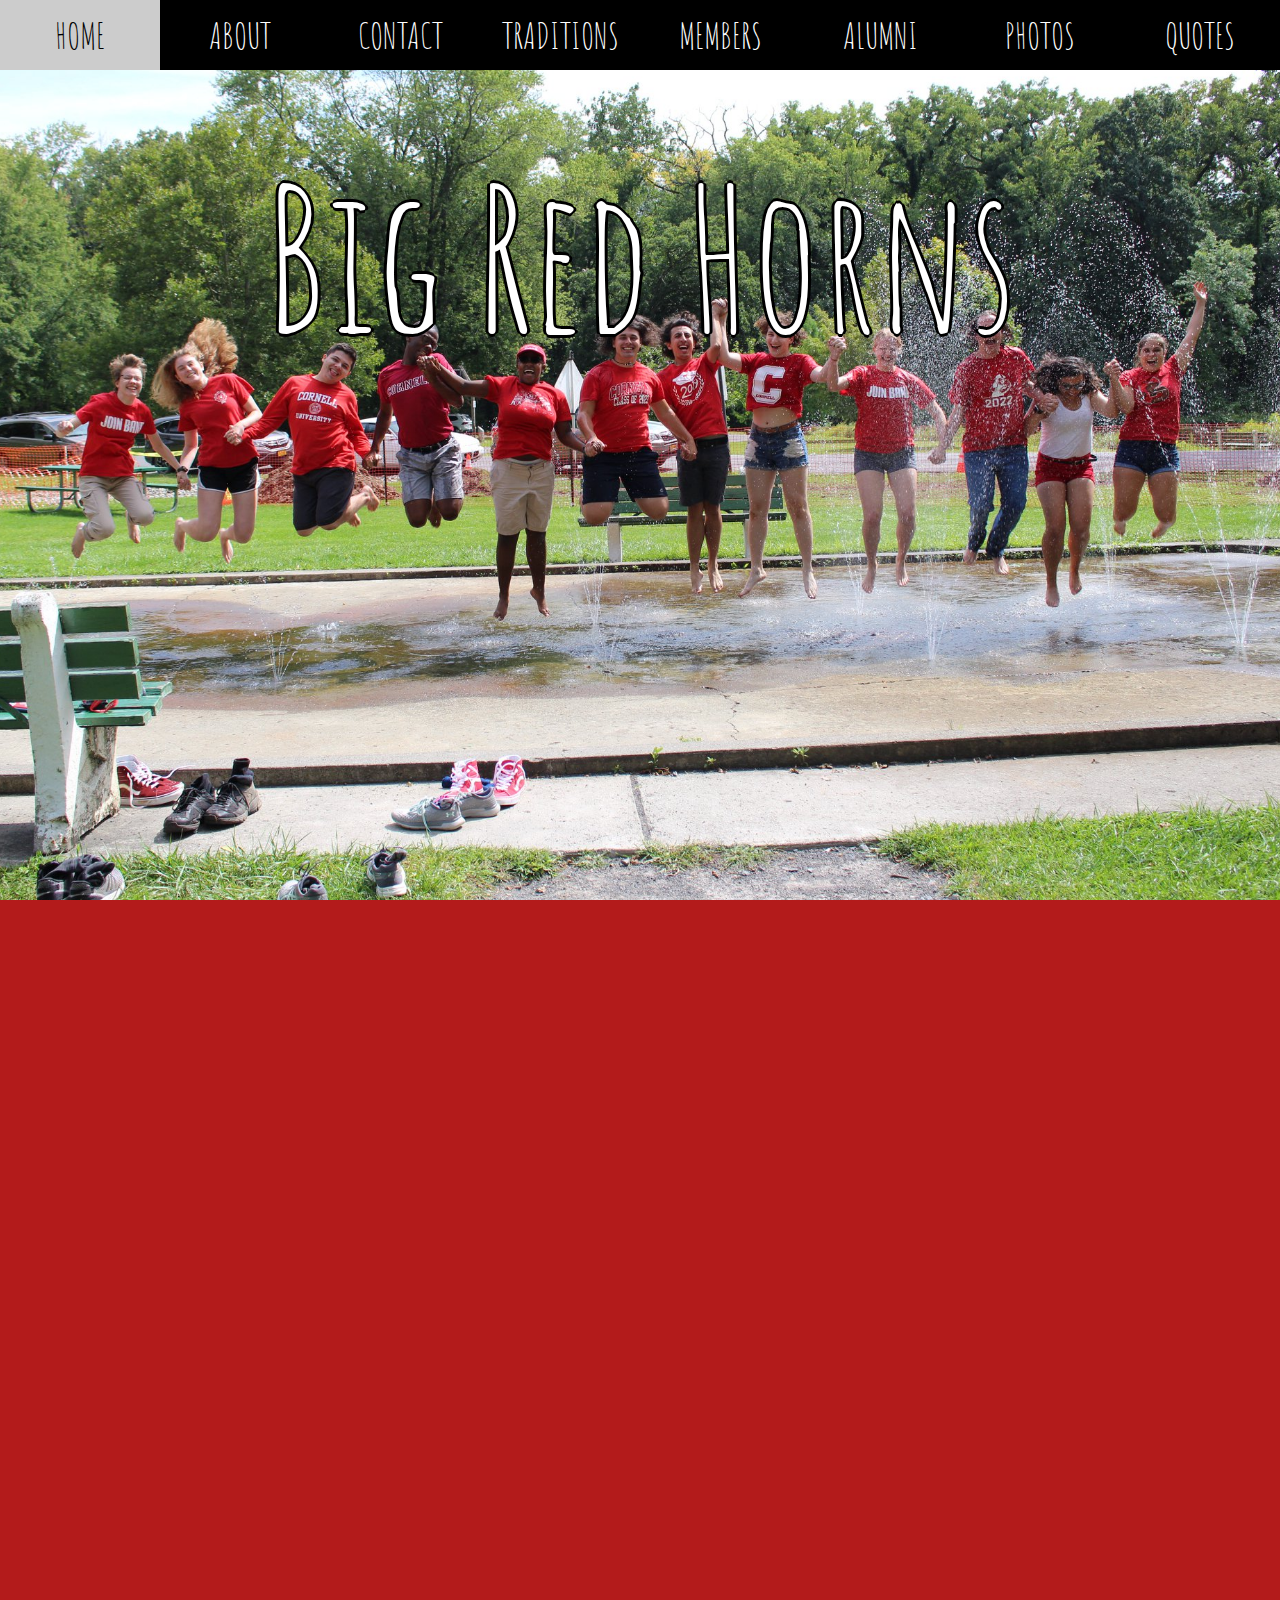
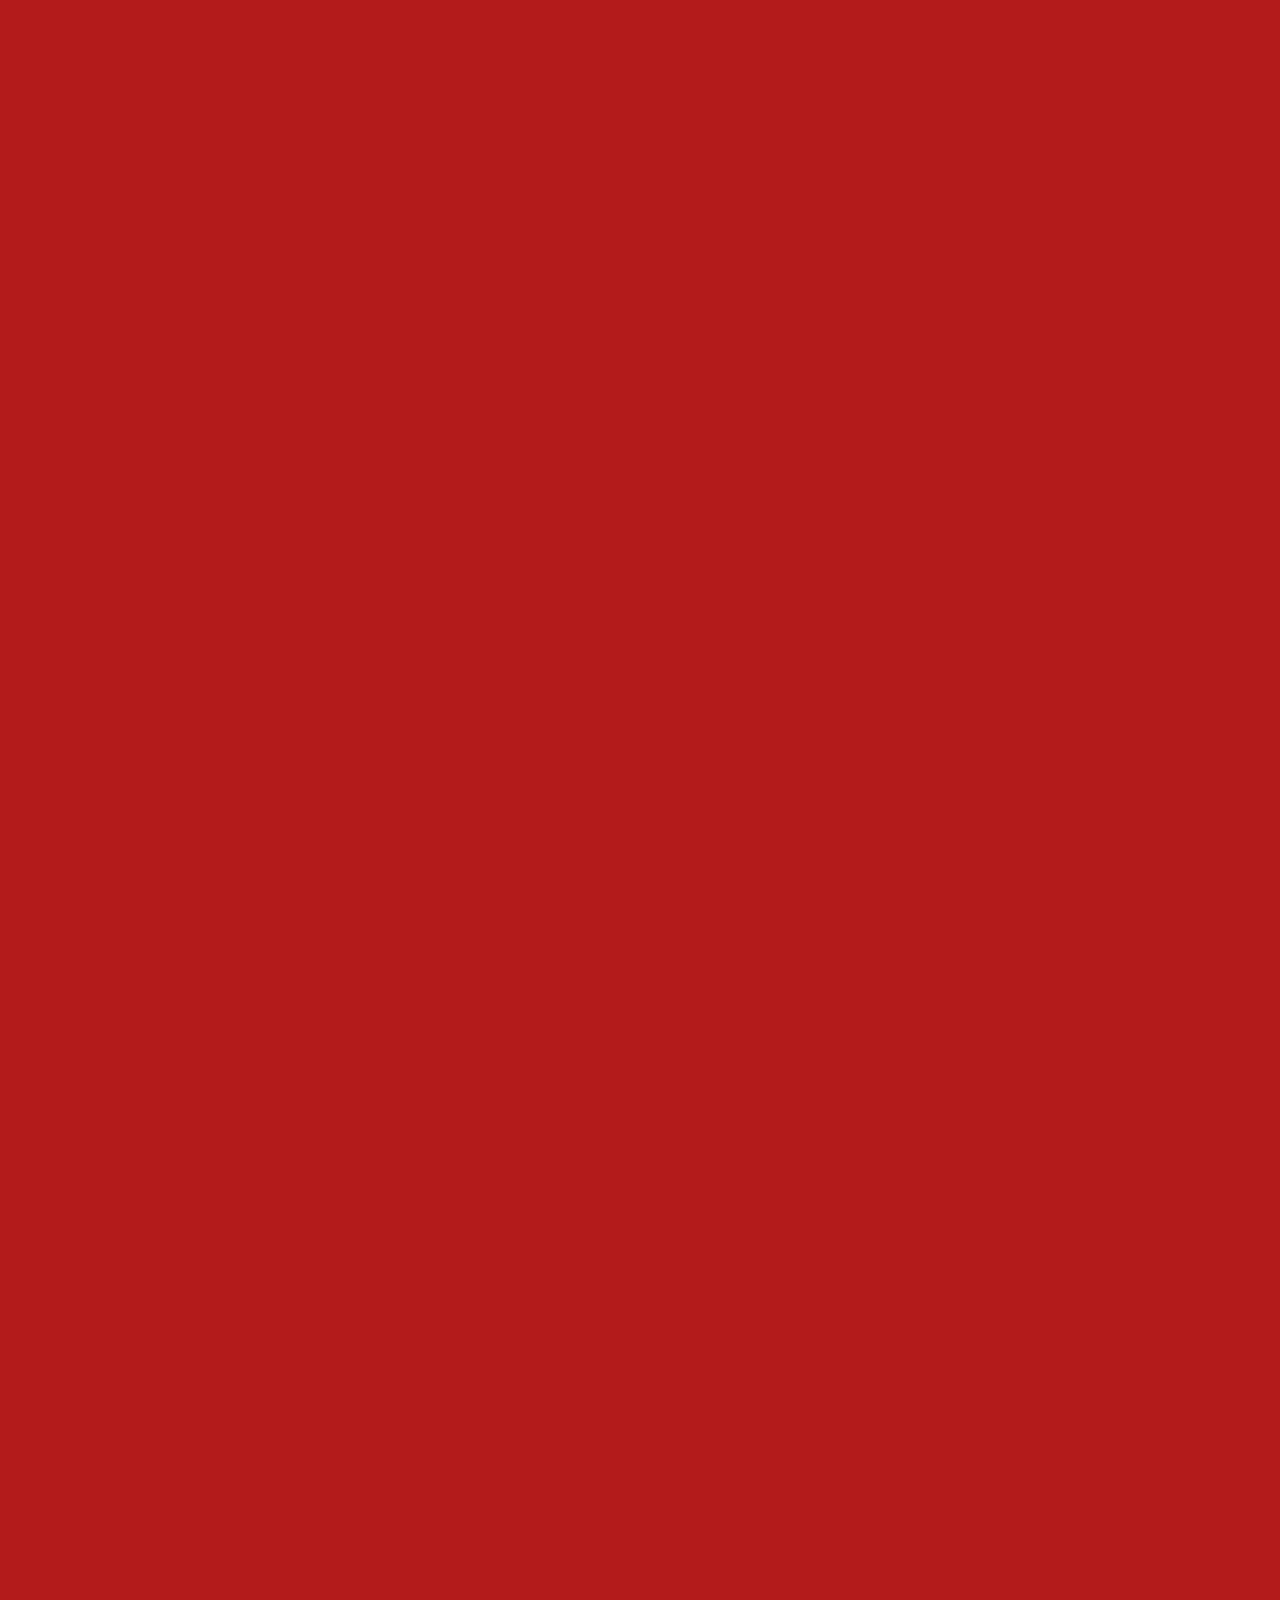
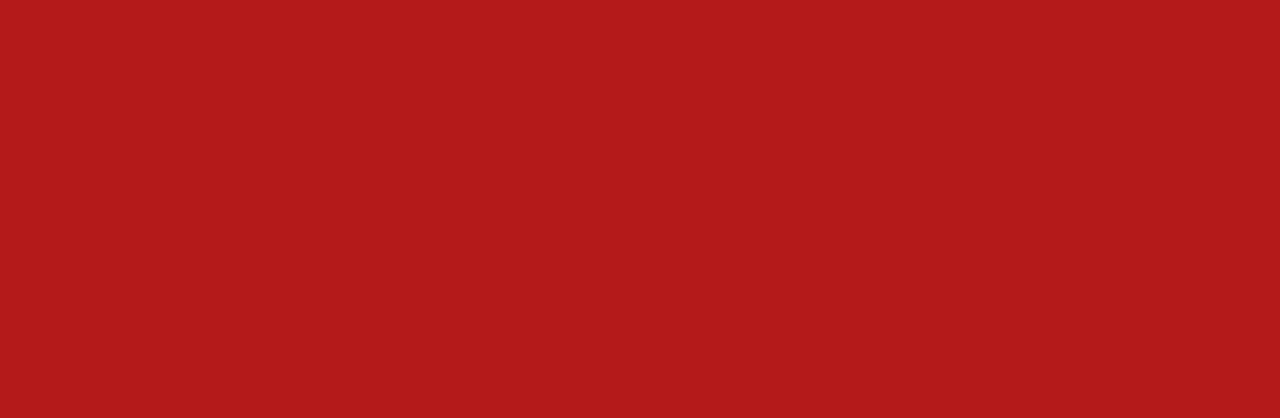
<file: index.html>
<!DOCTYPE html>
<html>
  <head>
    <meta http-equiv="content-type" content="text/html; charset=UTF-8">
    <title>Big Red Horns</title>
    <meta charset="UTF-8">
    <meta name="viewport" content="width=device-width, initial-scale=1">
    <link rel="stylesheet"
      href="https://www.w3schools.com/w3css/4/w3.css">
    <link rel="stylesheet"
      href="https://fonts.googleapis.com/css?family=Amatic+SC">
    <link rel="stylesheet"
      href="styles.css">
    <style>
.bgimg {

  background-repeat: no-repeat;

  background-size: cover;

  background-image: url("images/2019/fountain_2019.jpg");

  min-width: 100%;
  min-height: 100%;

  background-position: top;

}

</style>
  </head>
  <body vlink="#551A8B" text="#000000" bgcolor="#B31B1B" alink="#EE0000"
    link="#0000EE">
    <!-- Navbar (sit on top) -->
    <div w3-include-html="nav.html"></div>
    <!-- Header with image -->
    <header class="bgimg w3-display-container" id="home">
      <div class="w3-display-center w3-center">
        <h1> <font color="#ffffff"><span class="w3-hide-small
              w3-hide-medium w3-center" style="position: relative; font-size: 5.5em; top: .5em;text-shadow: -3px
              0px black, 0px 3px black, 3px 0px black, 0px -3px black;
              width: 874px; height: 320px;">Big Red Horns</span></font>
        </h1>
        <h1> <font color="#ffffff"><span class="w3-hide-small
              w3-hide-large w3-center" style="position: relative;
              font-size: 3em; top: 0.2em; text-shadow: -2px 0px
              black, 0px 2px black, 2px 0px black, 0px -2px black;
              width: 803px; height: 320px;">Big Red Horns</span></font>
        </h1>
        <h1> <font color="#ffffff"><span class="w3-hide-medium
              w3-hide-large w3-center" style="position: relative; font-size: 2.8em; top: .6em; text-shadow: -2px
              0px black, 0px 2px black, 2px 0px black, 0px -2px black;
              width: 803px; height: 320px;">Big Red Horns</span></font>
        </h1>
      </div>
    </header>
    <!-- About Container -->
    <div class="w3-container w3-padding-64 w3-xlarge"
      style="background-color:#B31B1B; color:#ffffff;" id="about">
      <div class="w3-content w3-hide-small">
        <p align="center" style="font-size:1.5em"> Welcome to the official
            website of the Cornell University Big Red Horns! We bring
            together the horns of the Big Red Marching Band and the Big
            Red Pep Band into one hilarious, talented, fun-loving
            section (And, most would argue, the BEST section at Cornell).
          </p>
        <p align="center" style="font-size:1.5em">Whether we're
            seen on the jumbotron pickling in the football stands,
            singing the alma mater at twilight, or cheering (screaming
            at the top of our lungs) for the hockey team in Lynah, we're
            certain to be found spreading Big Red spirit.
          </p>
        <p align="center" style="font-size:1.5em">Though our
            section might be small, our family is close and our arms are
            open wide to newcomers... eight miles wide, to be exact.
          </p>
        <p align="center" style="font-size:1.5em">Interested in
            joining us? Browse through our site, read about a few of our
            traditions, and send us an email! You definitely won't
            regret it.
          </p>
        <h1 class="w3-center w3-jumbo" style="margin-bottom:64px"
          align="center">GO RED!</h1>
      </div>
     <div class="w3-content w3-hide-medium w3-hide-large">
        <p align="center"> Welcome to the official
            website of the Cornell University Big Red Horns! We bring
            together the horns of the Big Red Marching Band and the Big
            Red Pep Band into one hilarious, talented, fun-loving
            section (And, most would argue, the BEST section at Cornell).
          </p>
        <p align="center">Whether we're
            seen on the jumbotron pickling in the football stands,
            singing the alma mater at twilight, or cheering (screaming
            at the top of our lungs) for the hockey team in Lynah, we're
            certain to be found spreading Big Red spirit.
          </p>
        <p align="center">Though our
            section might be small, our family is close and our arms are
            open wide to newcomers... eight miles wide, to be exact.
          </p>
        <p align="center">Interested in
            joining us? Browse through our site, read about a few of our
            traditions, and send us an email! You definitely won't
            regret it.
          </p>
        <h1 class="w3-center w3-jumbo" style="margin-bottom:64px"
          align="center"><font color="#ffffff" size="+7">GO RED!</font></h1>
      </div>
    </div>
    <!-- Image of location/map --> <img src="images/2017/goats.jpg"
      class="w3-image" style="width:100%" title="Carrie is only worth 6 goats">
    <!-- Contact -->
    <div class="w3-container w3-padding-64 w3-blue-grey w3-grayscale-min
      w3-xlarge" id="contact">
      <div class="w3-content">
        <h1 class="w3-center w3-jumbo" style="margin-bottom:64px">Contact</h1>
        <h2 class="w3-xxlarge" align="center"><strong>Any Questions?
            Concerns? Memes?!</strong> <br>
          Let your 2020 section leaders know!<br>
        </p>
        <p class="w3-xxlarge w3-hide-small" style="float: left" align="center"><b>Carrie Rucker</b><br>cmr284@cornell.edu</p>
        <p class="w3-xxlarge w3-hide-small" style="float: right" align="center"> <b>Daniel Cardenas</b><br>DC862@CORNELL.EDU</p>
        <p class="w3-xlarge w3-hide-medium w3-hide-large" style="float: left" align="center"><b>Carrie Rucker</b><br>cmr284@cornell.edu</p>
        <p class="w3-xlarge w3-hide-medium w3-hide-large" style="float: right" align="center"> <b>Daniel Cardenas</b><br>DC862@CORNELL.EDU</p>
      </div>
    </div>
    <!-- Footer -->
    <footer class="w3-center w3-black w3-padding-48 w3-xxlarge">
      <p>Powered by <a
          href="https://www.w3schools.com/w3css/default.asp"
          title="W3.CSS" target="_blank" class="w3-hover-text-green">w3.css</a></p>
    </footer>
    <script>

function includeHTML() {
  var z, i, elmnt, file, xhttp;
  /* Loop through a collection of all HTML elements: */
  z = document.getElementsByTagName("*");
  for (i = 0; i < z.length; i++) {
    elmnt = z[i];
    /*search for elements with a certain atrribute:*/
    file = elmnt.getAttribute("w3-include-html");
    if (file) {
      /* Make an HTTP request using the attribute value as the file name: */
      xhttp = new XMLHttpRequest();
      xhttp.onreadystatechange = function() {
        if (this.readyState == 4) {
          if (this.status == 200) {elmnt.innerHTML = this.responseText;}
          if (this.status == 404) {elmnt.innerHTML = "Page not found.";}
          /* Remove the attribute, and call this function once more: */
          elmnt.removeAttribute("w3-include-html");
          includeHTML();
        }
      }
      xhttp.open("GET", file, true);
      xhttp.send();
      /* Exit the function: */
      return;
    }
  }
}

includeHTML();

</script>
  </body>
</html>
</file>
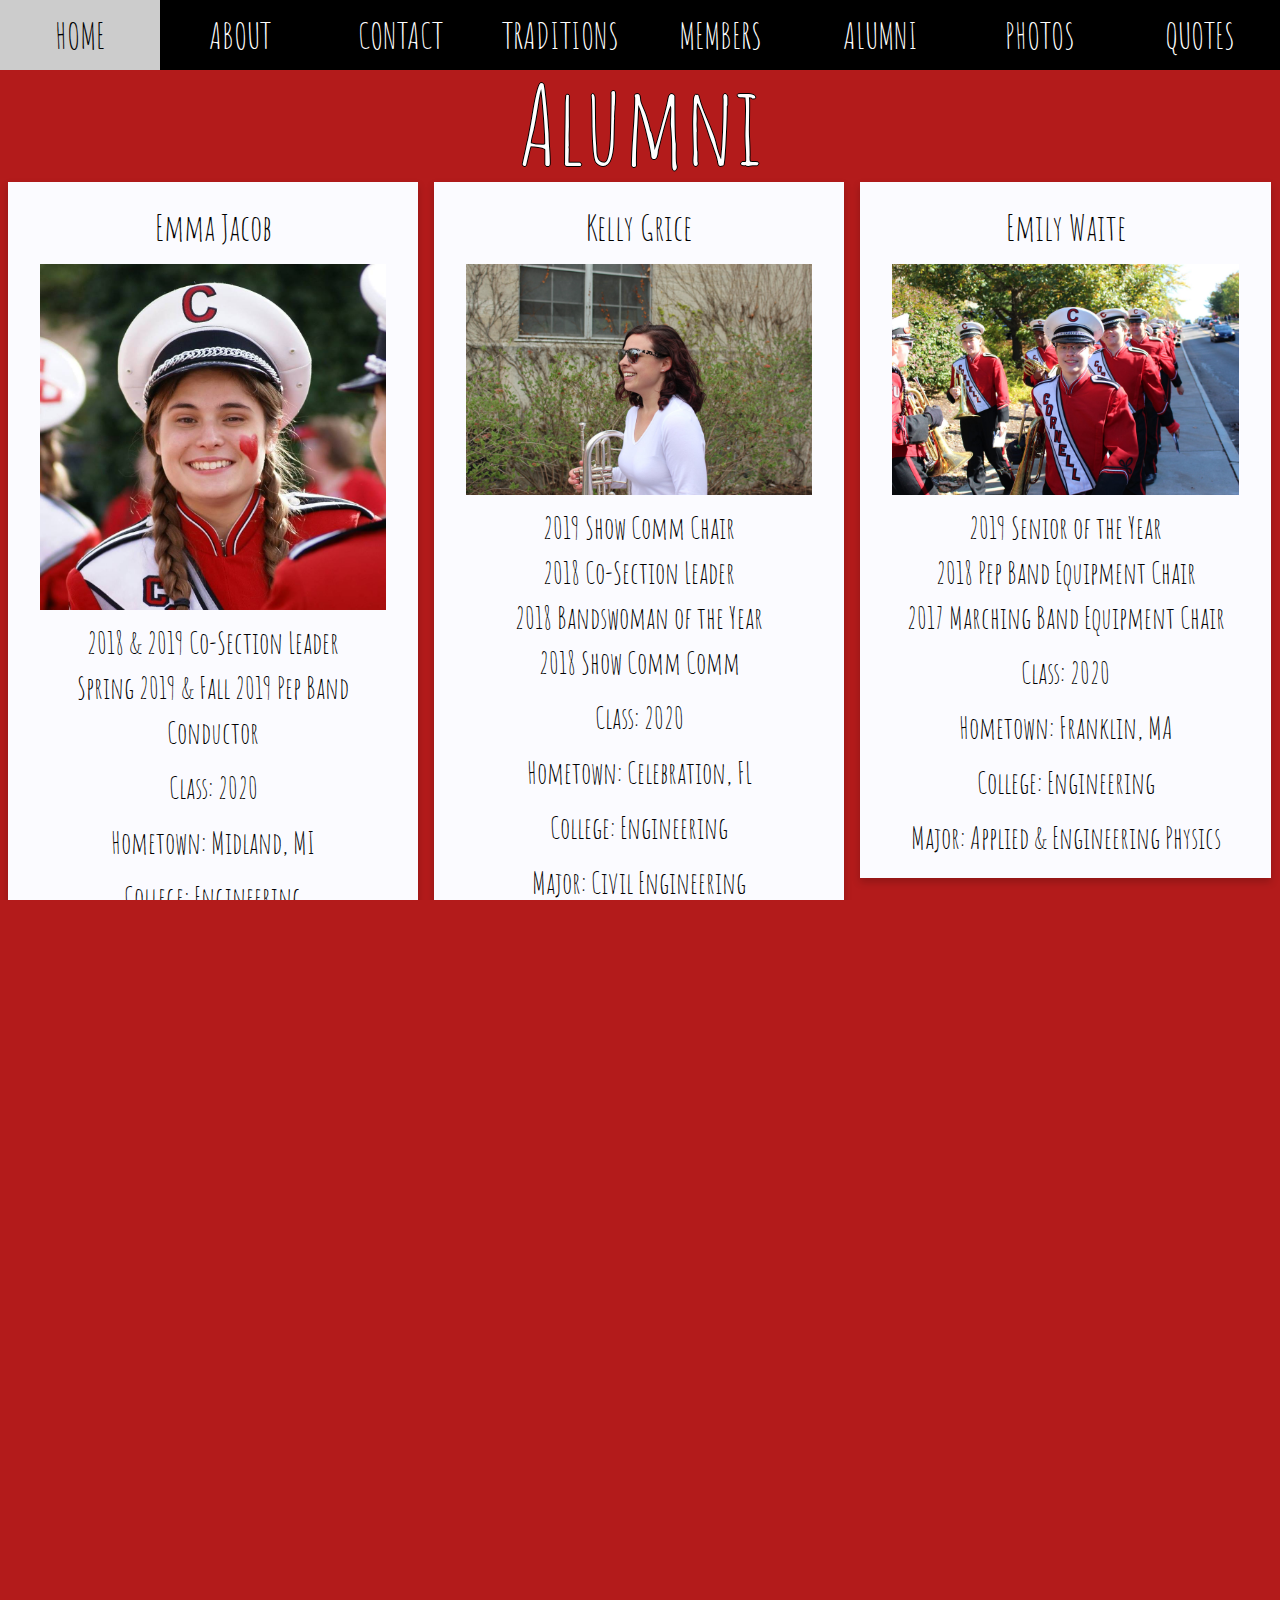
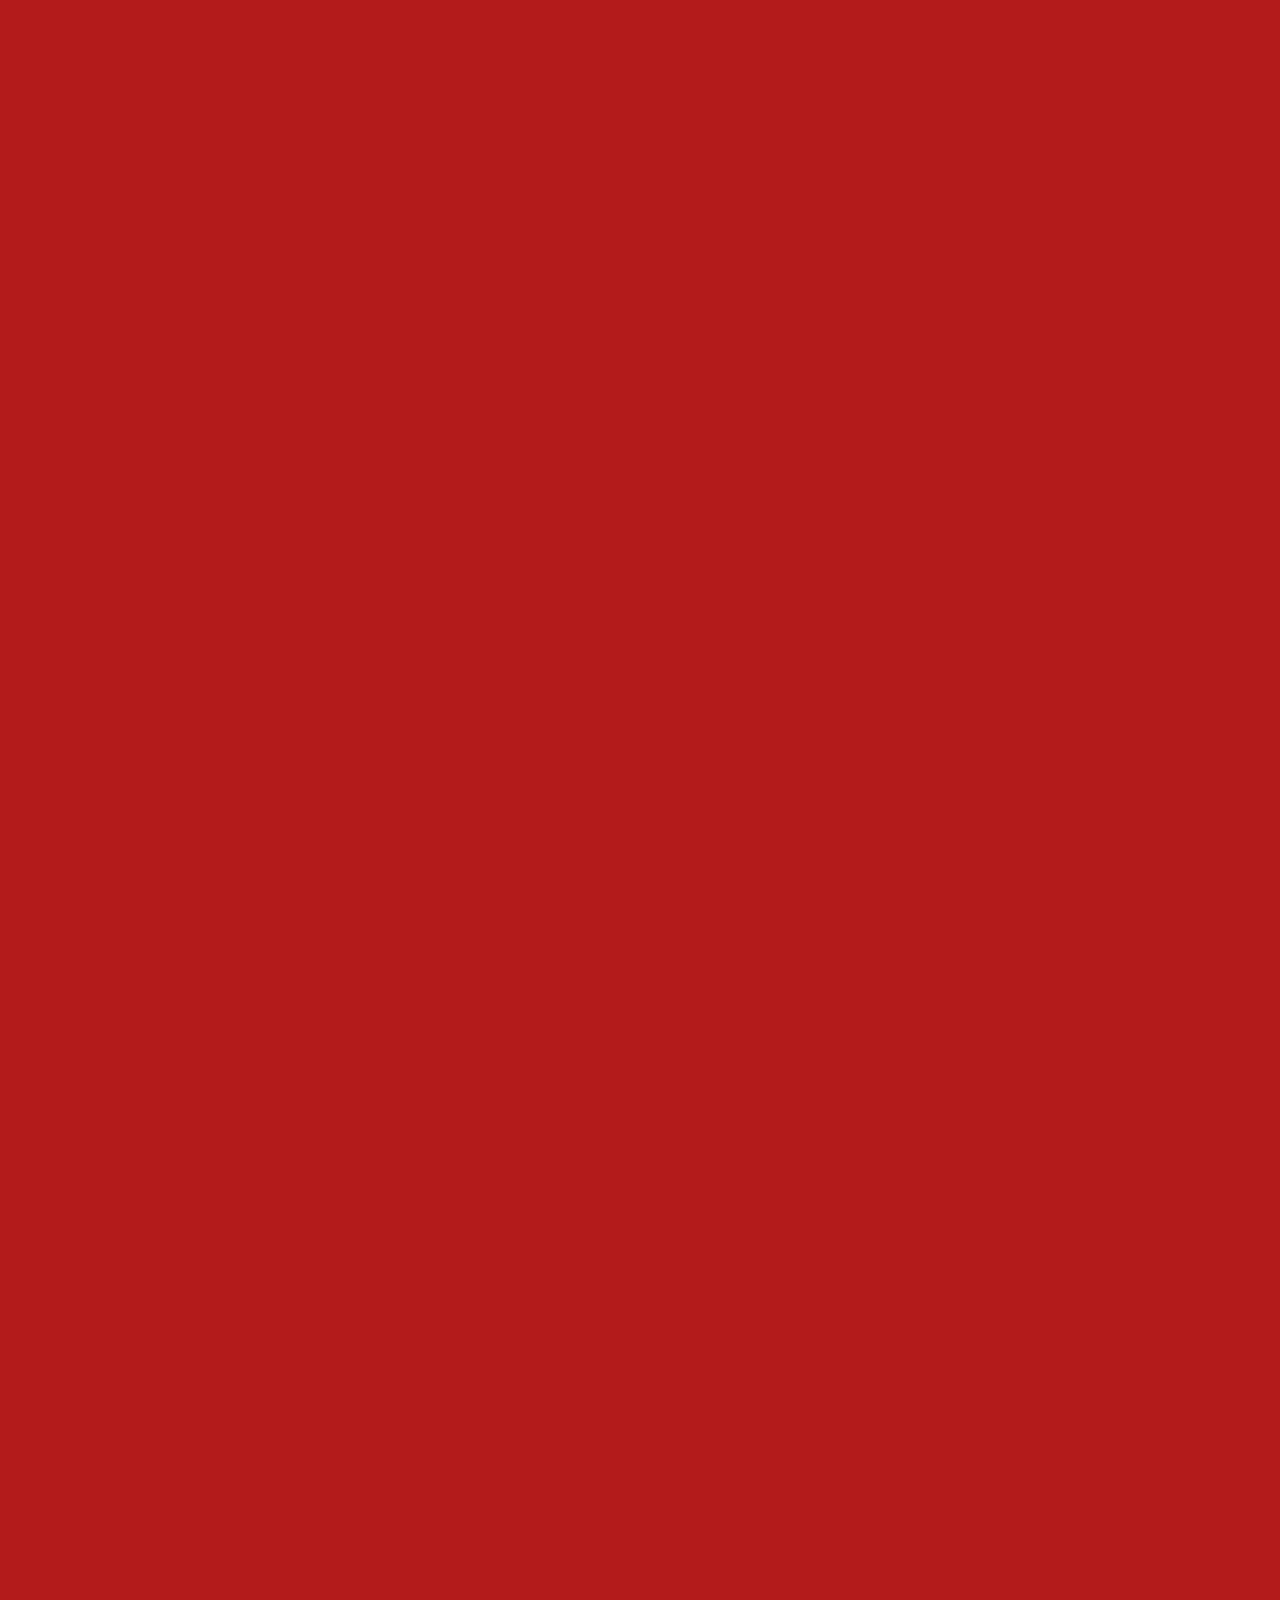
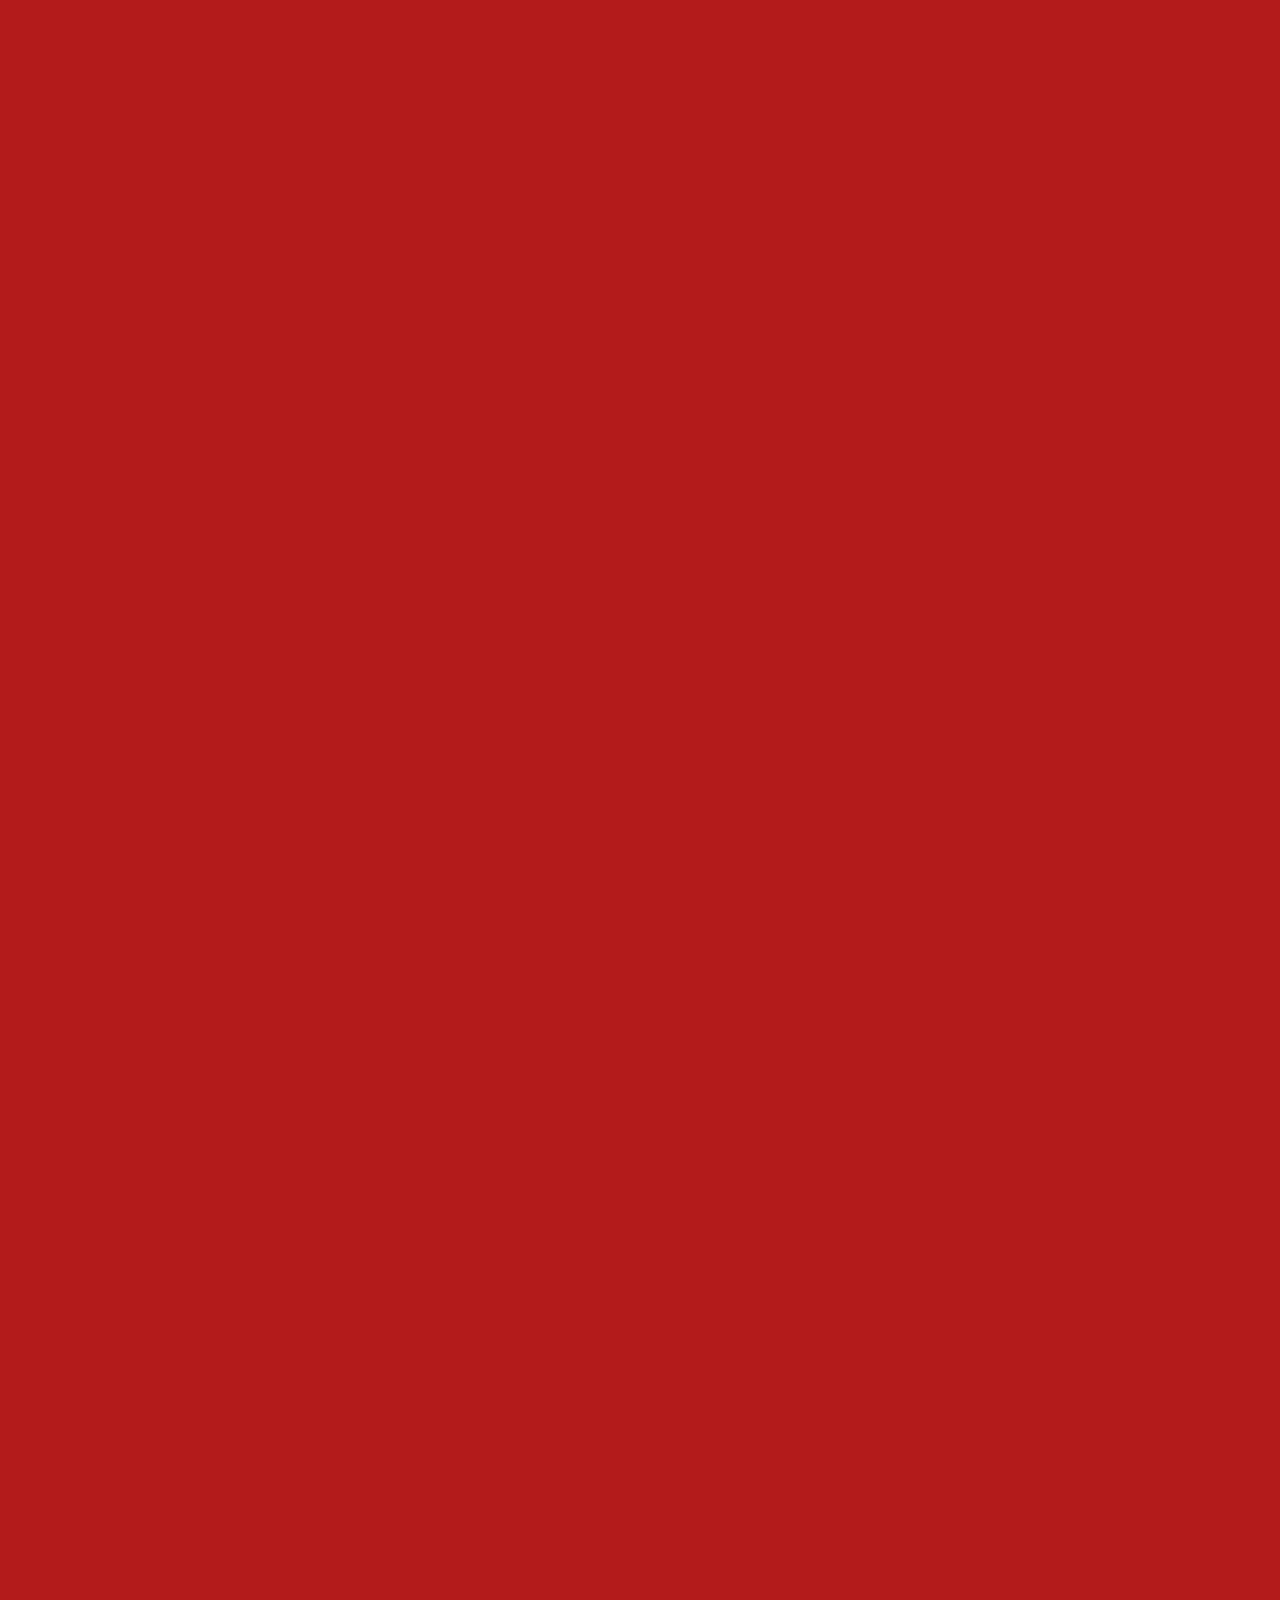
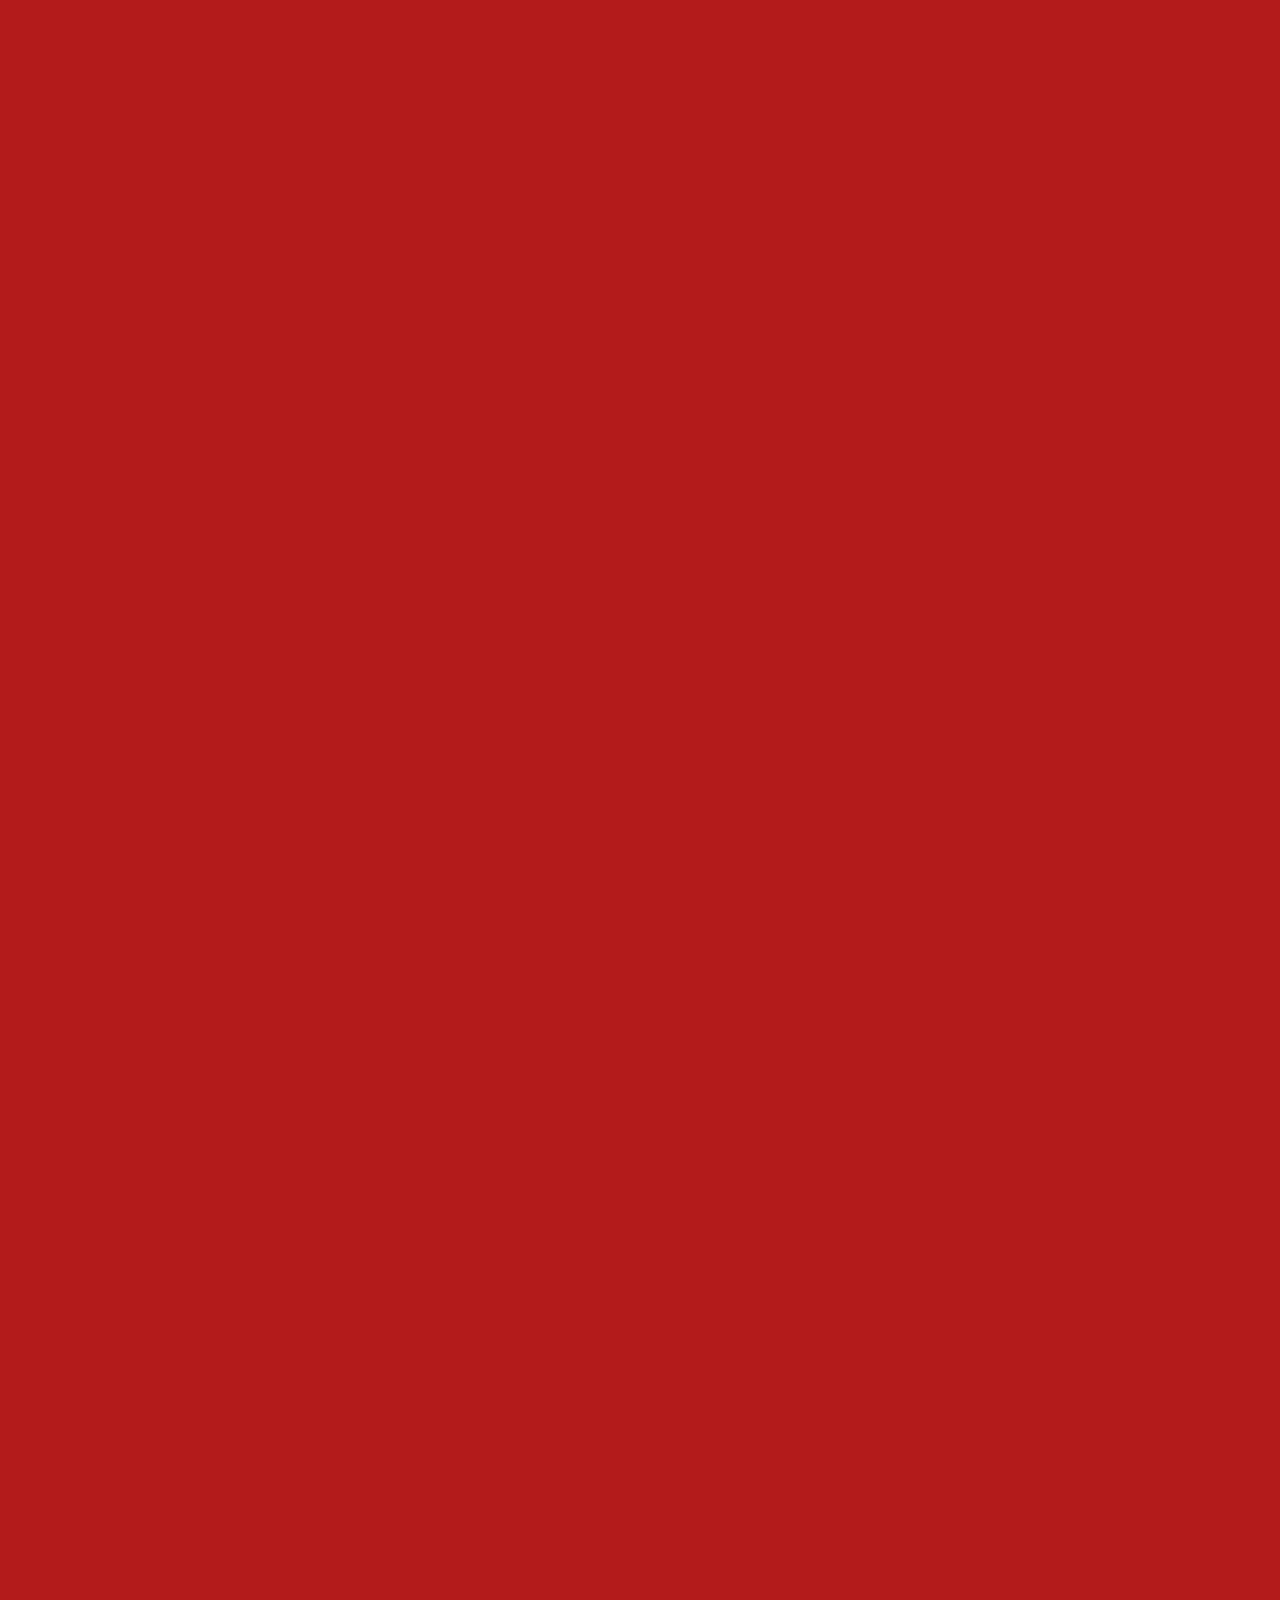
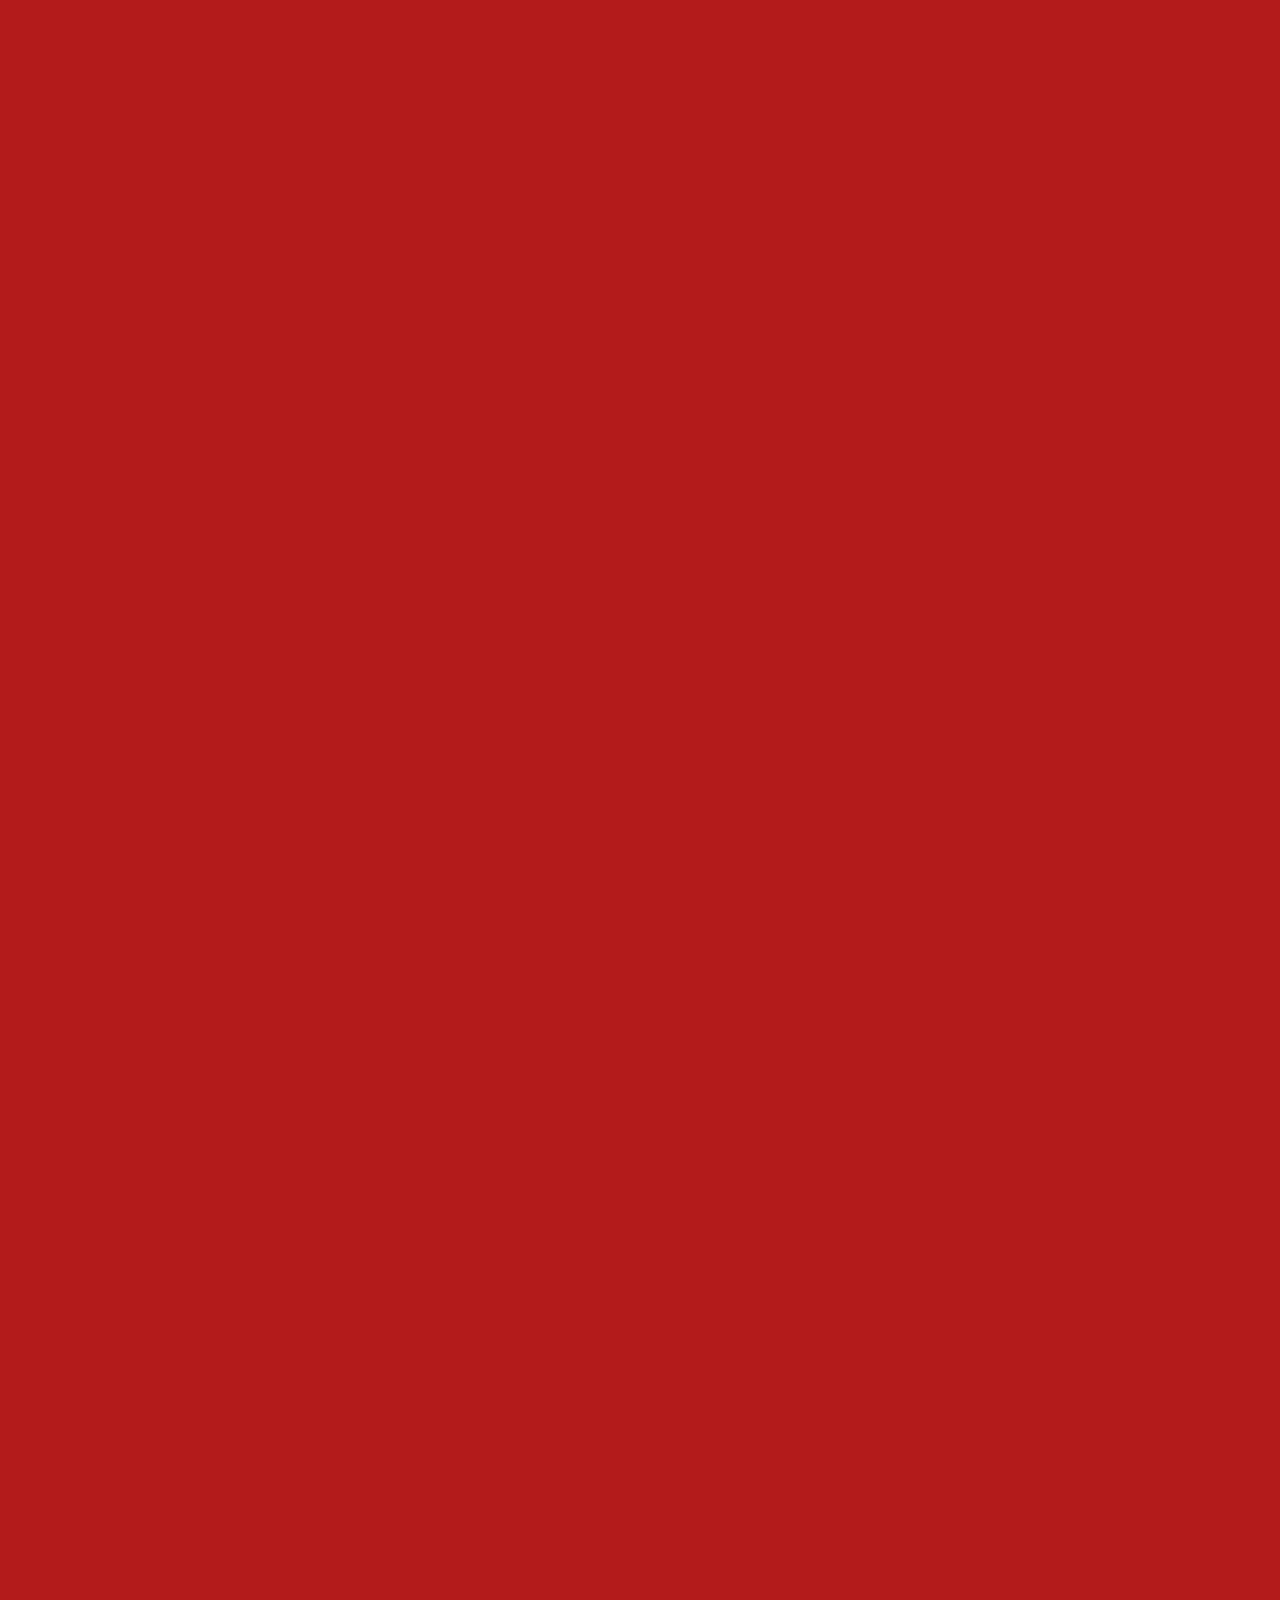
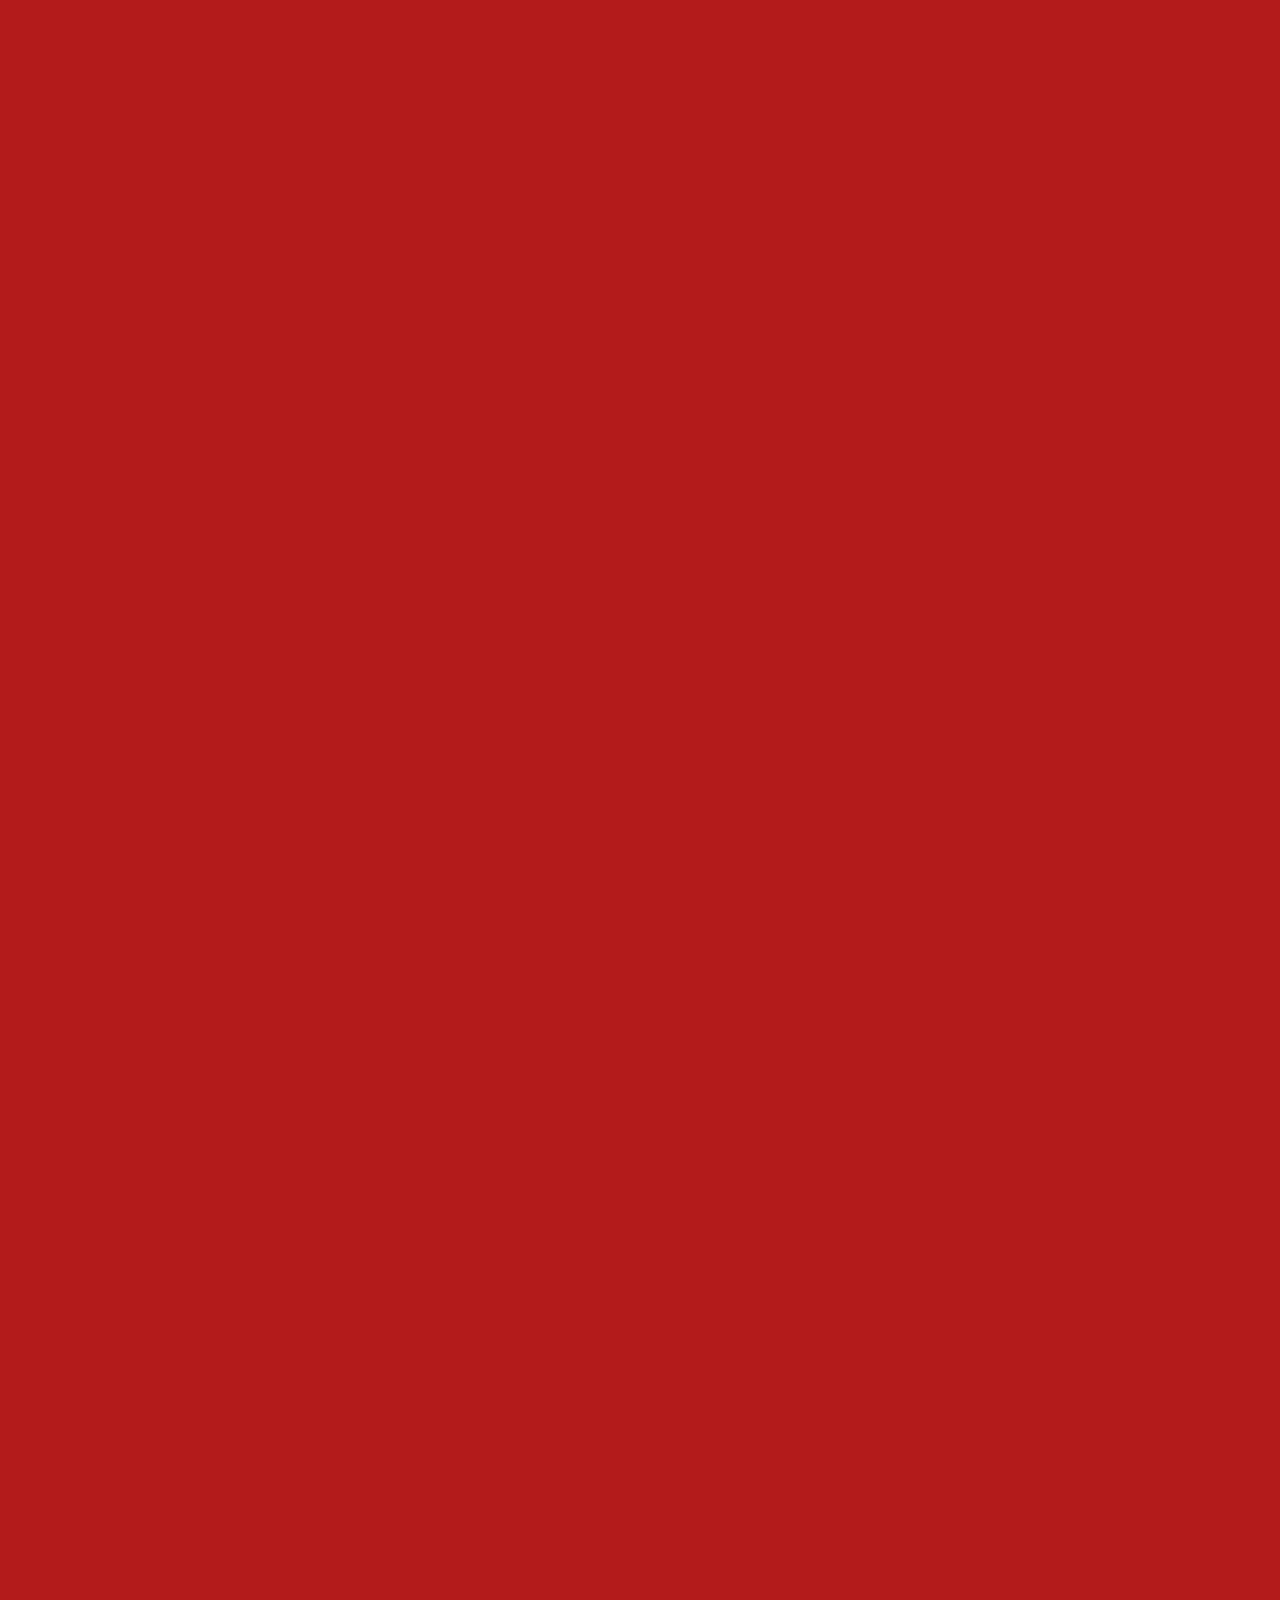
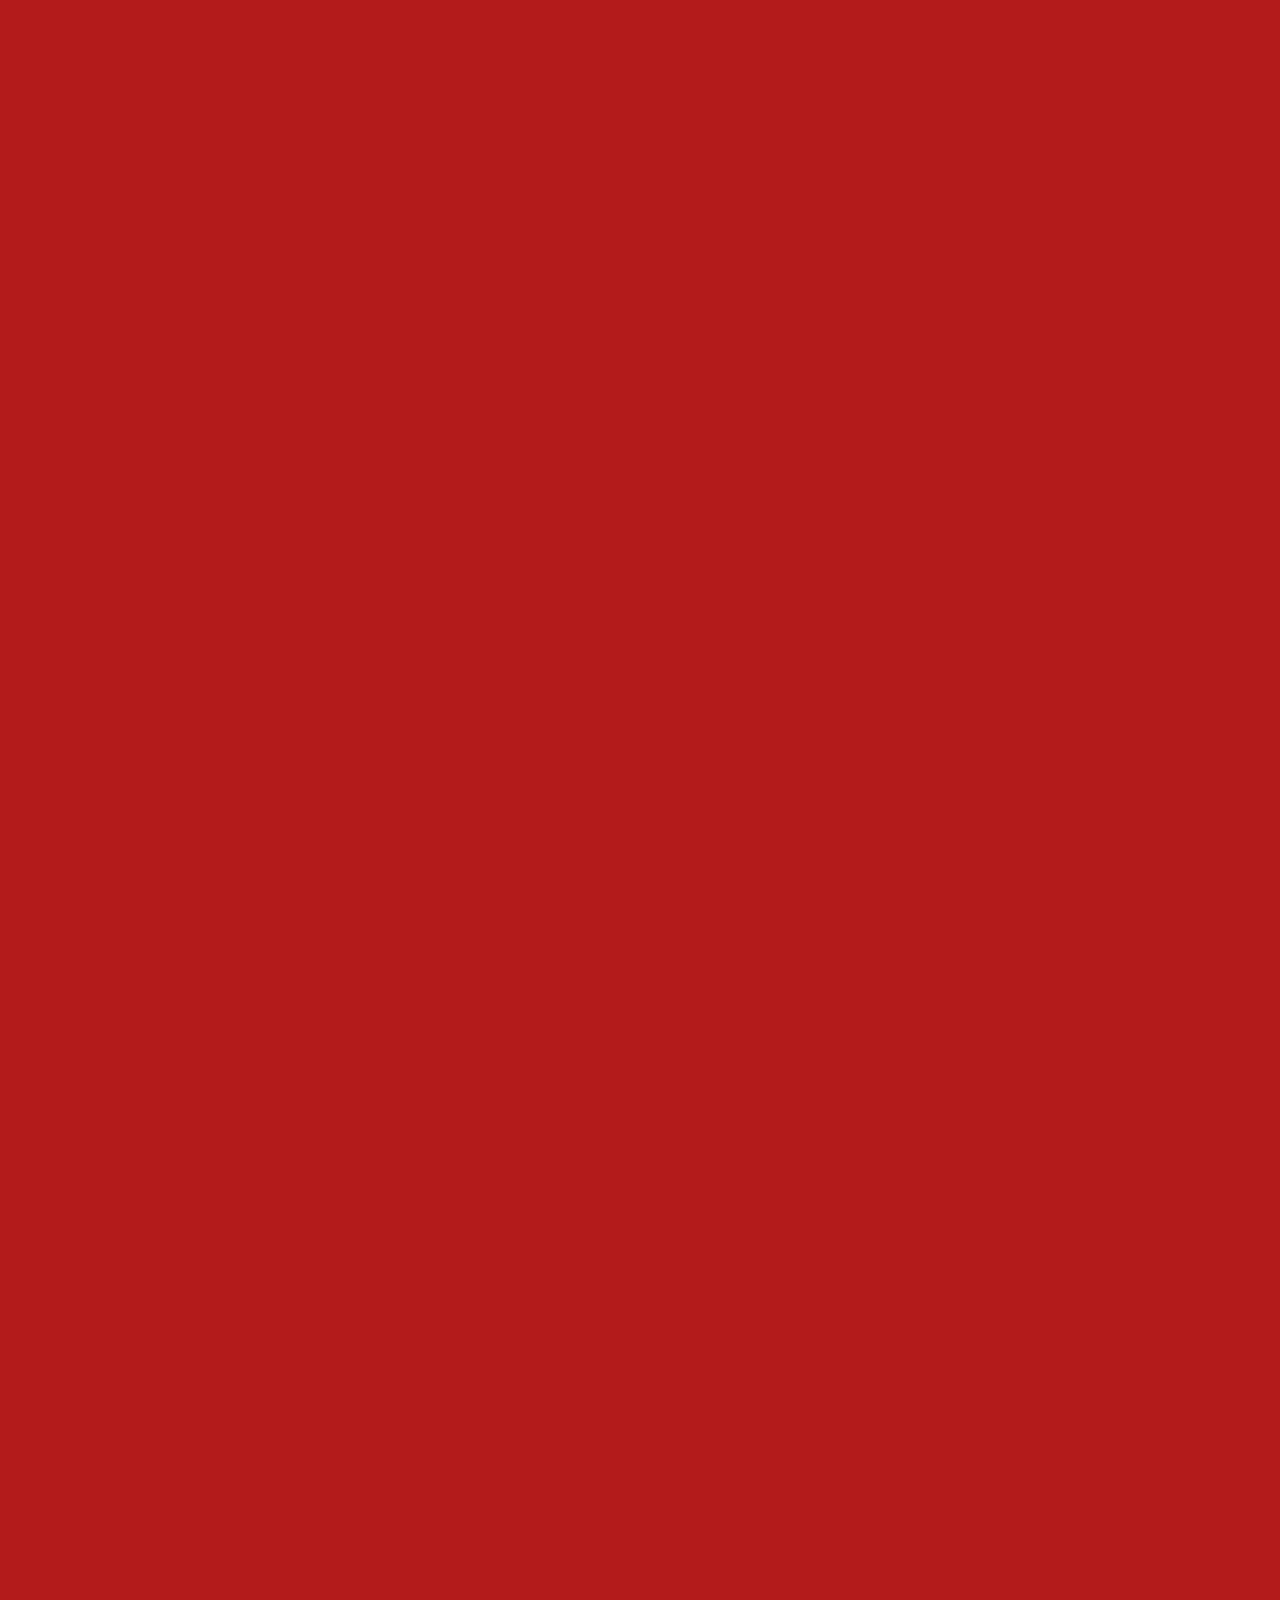
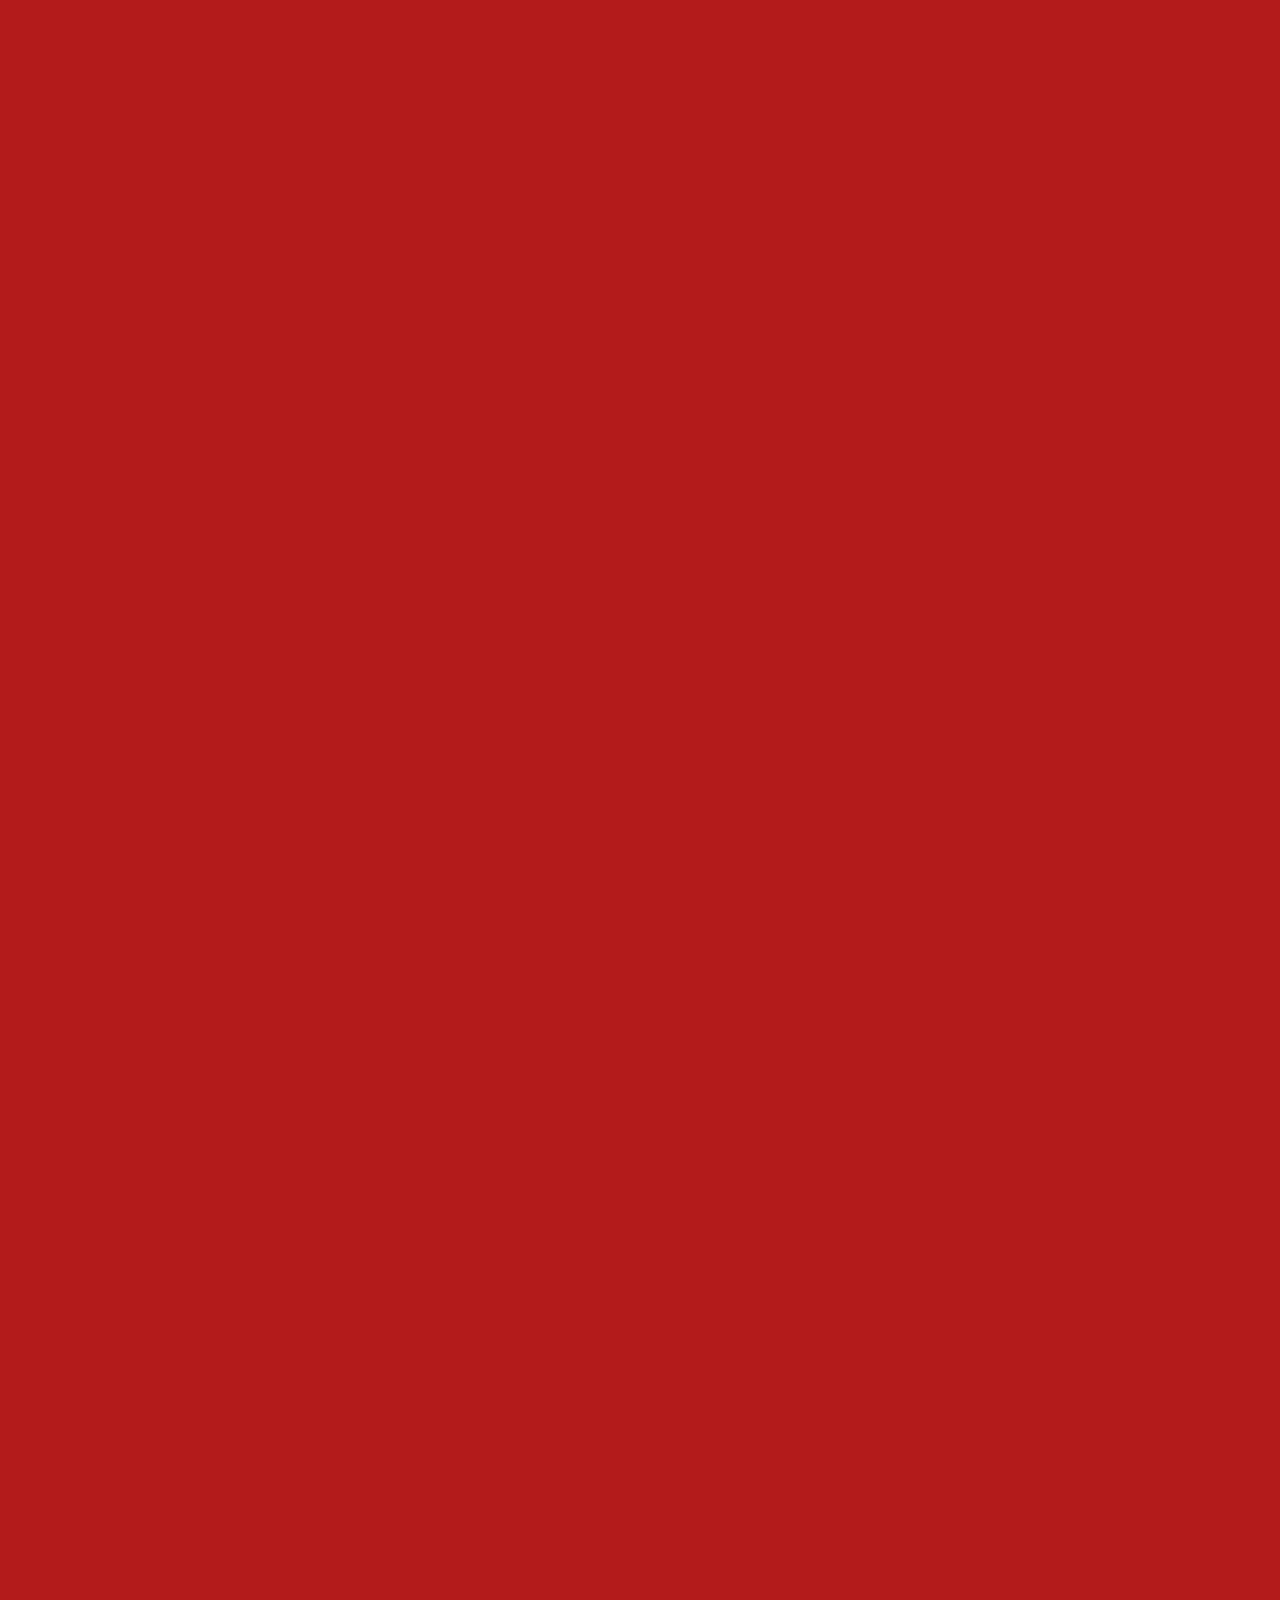
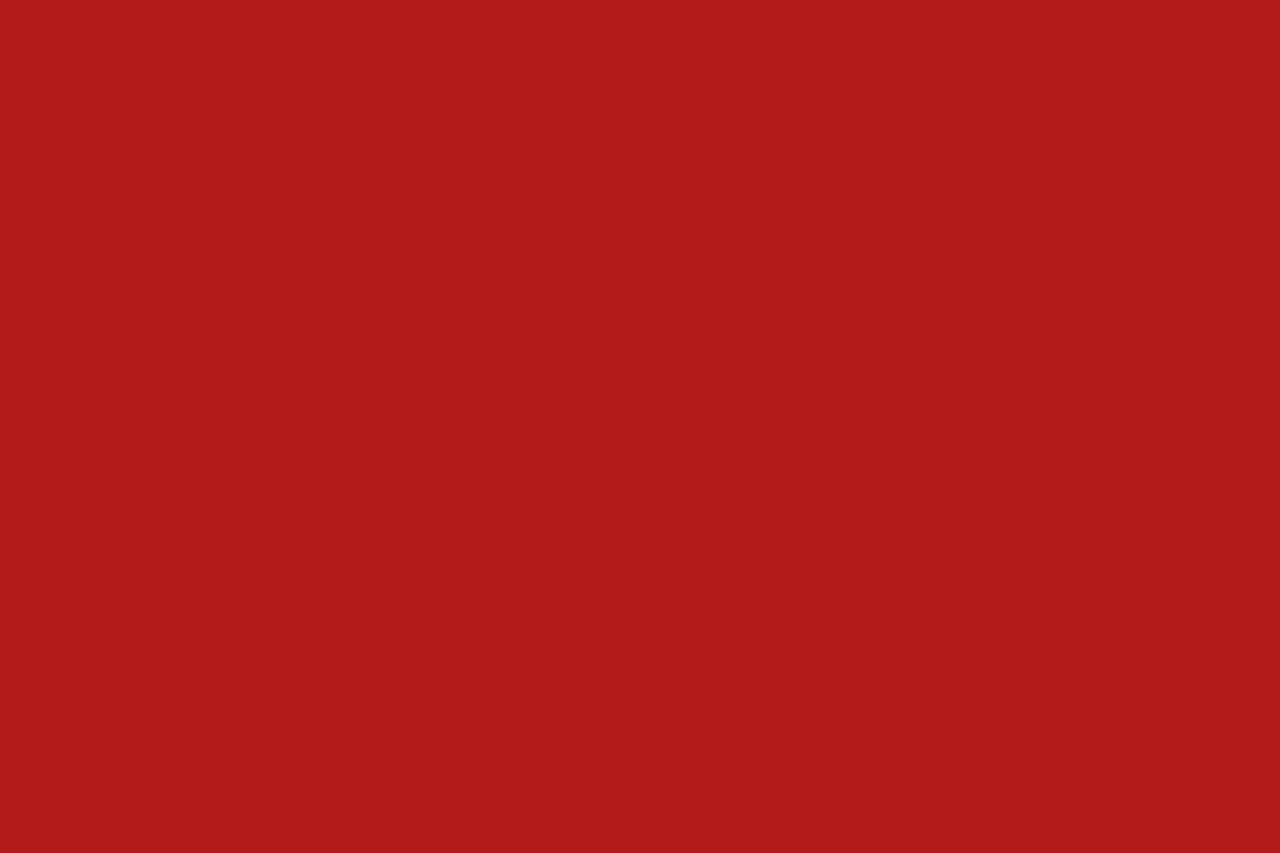
<file: alumni.html>
<!DOCTYPE html>
<html>
  <head>
    <meta http-equiv="content-type" content="text/html; charset=UTF-8">
    <title>Alumni</title>
    <meta charset="UTF-8">
    <meta name="viewport" content="width=device-width, initial-scale=1">
    <link rel="stylesheet"
      href="https://www.w3schools.com/w3css/4/w3.css">
    <link rel="stylesheet"
      href="https://fonts.googleapis.com/css?family=Amatic+SC">
      <link rel="stylesheet"
      href="styles.css">
      
  </head>
  <body vlink="#551A8B" text="#000000" bgcolor="#B31B1B" alink="#EE0000"
    link="#0000EE" style="margin-right:100px">
    <!-- Navbar (sit on top) -->
    <div w3-include-html="nav.html"></div>
    <header class="bgimg w3-display-container">
      <div class="w3-display-center w3-center">
        <h1 style="position:relative; top:.9em"> <font color="#ffffff"><span class="" style="font-size: 3em; top: 10%; text-shadow: -1px 0px
              black, 0px 1px black, 1px 0px black, 0px -1px black;
              width: 803px; height: 320px;">Alumni</span></font>
        </h1>
      </div>
    </header>
    
            <!-- The Modal -->
    <div w3-include-html="modal.html"></div>
    
    <div class="row">
    
      <!-- Begin bio card. Any bio card should look like this exactly, with specific details about a person obviously altered. Most importantly, loadBio("daniel") and id="daniel" absolutely need to be changed with each person
        For instance, if you were writing a bio card for Waluigi, you would do something like this:
  <div class="column">
    <div class="card w3-padding" onclick='loadBio("waluigi")' style="background-color:#fbfbff">
      <div class="container w3-center" id="waluigi">
        <h1>Daniel Cardenas</h1>
        <img src="profiles/waluigi.jpg" alt="Waluigi" style="width:100%">
        <h2>Hunk</h2>
        <h2>Class: 2021</h2>
        <h2>Hometown: Mushroom Kingdom?</h2>
        <h2>College: School of Hard Waa's</h2>
        <h2>Major: Waaology</h2>
        <bio>Waluigi loves to waa. He is the guardian diety of the horns.</bio>
      </div>
    </div>
  </div>
  
  Here is empty template for copying and pasting:
  
  <div class="column">
    <div class="card w3-padding" onclick='loadBio("")' style="background-color:#fbfbff">
      <div class="container w3-center" id="">
        <h1></h1>
        <img src="profiles/.jpg" alt="" style="width:100%">
        <h2></h2>
        <h2>Class: </h2>
        <h2>Hometown: </h2>
        <h2>College: </h2>
        <h2>Major:</h2>
        <bio></bio>
      </div>
    </div>
    </div>
    --->
    
    <div class="column">
        <div class="card w3-padding" onclick='loadBio("jacob")' style="background-color:#fbfbff">
          <div class="container w3-center" id="jacob">
            <h1>Emma Jacob</h1>
            <img src="profiles/jacob.jpg" alt="Emma" style="width:100%" class="w3-image">
            <h2>2018 &amp; 2019 Co-Section Leader<br>Spring 2019 &amp; Fall 2019 Pep Band Conductor</h2>
            <h2>Class: 2020</h2>
            <h2>Hometown: Midland, MI</h2>
            <h2>College: Engineering</h2>
            <h2>Major: Chemical Engineering</h2>
            <bio>Emma studied chemical engineering. On campus, she is involved in the marching band, pep
              band, AIChE and SWE. Additionally she plays the bells in McGraw Tower as a chimesmaster.</bio>
          </div>
        </div>
      </div>
      
    <div class="column">
    <div class="card w3-padding" onclick='loadBio("grice")' style="background-color:#fbfbff">
      <div class="container w3-center" id="grice">
        <h1>Kelly Grice</h1>
        <img src="profiles/grice.jpg" alt="Kelly" style="width:100%">
        <h2>2019 Show Comm Chair<br>2018 Co-Section Leader<br>2018 Bandswoman of the Year<br>2018 Show Comm Comm</h2>
        <h2>Class: 2020</h2>
        <h2>Hometown: Celebration, FL</h2>
        <h2>College: Engineering</h2>
        <h2>Major: Civil Engineering</h2>
        <bio>Kelly likes concrete a lot. And some other stuff too I guess. </bio>
      </div>
    </div>
    </div> 
    
    <div class="column">
    <div class="card w3-padding" onclick='loadBio("waite")' style="background-color:#fbfbff">
      <div class="container w3-center" id="waite">
        <h1>Emily Waite</h1>
        <img src="profiles/waite.jpg" alt="Emily" style="width:100%">
        <h2>2019 Senior of the Year<br>2018 Pep Band Equipment Chair<br>2017 Marching Band Equipment Chair</h2>
        <h2>Class: 2020</h2>
        <h2>Hometown: Franklin, MA</h2>
        <h2>College: Engineering</h2>
        <h2>Major: Applied &amp; Engineering Physics</h2>
        <bio>After stumbling around on the field with the clarinets, saxes, and horns, Emily stumbled into the horn section, where she quickly found her stride. She also likes physics and collects way too many instruments.</bio>
      </div>
    </div>
    </div>
    
    </div>
    <div class="row">
    
    <div class="column">
    <div class="card w3-padding" onclick='loadBio("smith")' style="background-color:#fbfbff">
      <div class="container w3-center" id="smith">
        <h1>Brandon Smith</h1>
        <img src="profiles/smith.jpg" alt="Brandon Smith" style="width:100%">
        <h2>2017 Horn Co-Section Leader</h2>
        <h2>Class: 2019</h2>
        <h2>Hometown: Boonville, NY</h2>
        <h2>College: Arts and Sciences</h2>
        <h2>Major: English</h2>
        <bio>The realest Brandon in the Ivy League!</bio>
      </div>
    </div>
    </div>
    
    <div class="column">
    <div class="card w3-padding" onclick='loadBio("mcbrearty")' style="background-color:#fbfbff">
      <div class="container w3-center" id="mcbrearty">
        <h1>Lauren McBrearty</h1>
        <img src="profiles/mcbrearty.jpeg" alt="Lauren" style="width:100%" class="w3-image">
        <h2>Side Hoe (Sophomore, Junior, Senior) lol</h2>
        <h2>Class: 2019</h2>
        <h2>Hometown: Rocky Point, NY</h2>
        <h2>College: Arts &amp; Sciences </h2>
        <h2>Majors: History &amp; Italian</h2>
        <bio>Lauren is a lady of many interests! Outside of band, she played club water polo, served as an editor and writer for Guac Magazine, and volunteered at a local nursing home. Lauren can still be found on campus - she’s spending three more years here for law school! Also, ask her to pronounce "Saucy" for you.</bio>
      </div>
    </div>
    </div>
    
    <div class="column">
    <div class="card w3-padding" onclick='loadBio("komorowski")' style="background-color:#fbfbff">
      <div class="container w3-center" id="komorowski">
        <h1>Maria Komorowski</h1>
        <img src="profiles/komorowski.jpg" alt="Maria" style="width:100%" class="w3-image">
        <h2>2017 Horn Co-Section Leader<br>2018 Alumni Relations Co-Chair<br>2016-2017 Pep Band Historian</h2>
        <h2>Class: 2019</h2>
        <h2>Hometown: North East, PA</h2>
        <h2>College: Human Ecology</h2>
        <h2>Major: Nutritional Sciences</h2>
        <bio>Maria "Grape Queen" Komorowski hails from the hometown of Welch's grape juice and was a member of Less Than Three A Cappella while at Cornell. Since graduating she will be at Walt Disney World until further notice.</bio>
      </div>
    </div>
    </div>
    
    </div>
    <div class="row">
    
    <div class="column">
    <div class="card w3-padding" onclick='loadBio("sharma")' style="background-color:#fbfbff">
      <div class="container w3-center" id="sharma">
        <h1>Snigdha Sharma</h1>
        <img src="profiles/sharma.jpg" alt="Snigdha" style="width:100%">
        <h2>2015 Marching Band Uniform Chair <br>2016 Horn Co-Section Leader<br>2017 Spring Pep Band Conductor</h2>
        <h2>Class: 2018</h2>
        <h2>Hometown: Olathe, KS</h2>
        <h2>College: Arts and Sciences</h2>
        <h2>Major: English</h2>
        <bio>Snigdha Sharma, Sniggie Smalls, Sniggu, Snigs: the woman, the myth, the legend. Born in Liverpool England, raised in Olathe, Kansas and current resident of Philadepliha, Snigdha is a woman of many talents. When she isn't rockin' it on the horn (which she didn't pick up till coming to Cornell, by the way) she can be found playing violin in Chateau's bluegrass band, being a writing tutor in a broom closet, volunteering with Alpha Phi Omega, or enjoying a nice, relaxing rap-along with the entire Hamiliton soundtrack.</bio>
      </div>
    </div>
    </div>
    
    <div class="column">
    <div class="card w3-padding" onclick='loadBio("koide")' style="background-color:#fbfbff">
      <div class="container w3-center" id="koide">
        <h1>Sachi Koide</h1>
        <img src="profiles/koide.jpg" alt="Sachi" style="width:100%">
        <h2>2016 Horn Co-Section Leader</h2>
        <h2>Class: 2018</h2>
        <h2>Hometown: Los Gatos, CA</h2>
        <h2>College: Arts and Sciences</h2>
        <h2>Major: Biological Sciences</h2>
        <bio>Sachi is an all around lover of cute animals, especially pandas.</bio>
      </div>
    </div>
    </div>
    
    <div class="column">
    <div class="card w3-padding" onclick='loadBio("davis")' style="background-color:#fbfbff">
      <div class="container w3-center" id="davis">
        <h1>Adam Davis</h1>
        <img src="profiles/davis.jpg" alt="Adam" style="width:100%">
        <h2>Class:2018 </h2>
        <h2>Hometown: Holland, PA</h2>
        <h2>College: School of Industrial and Labor Relations</h2>
        <h2>Major: Industrial and Labor Relations</h2>
        <bio>Adam loves following sports, writes online blogs for the Cornell Daily Sun, and fascinated with certain a political figure.</bio>
      </div>
    </div>
    </div>
    
    </div>
    <div class="row">
    
    <div class="column">
    <div class="card w3-padding" onclick='loadBio("baxter")' style="background-color:#fbfbff">
      <div class="container w3-center" id="baxter">
        <h1>Kristen Rose</h1>
        <img src="profiles/baxter.jpg" alt="KR" style="width:70%" class="w3-image">
        <h2>2015 Marching Band Publicity Co-Chair<br>2016 &amp; 2017 Alumni Relations Co-Chair</h2>
        <h2>Class: 2017.5</h2>
        <h2>Hometown: Gibsonia, PA</h2>
        <h2>College: CALS</h2>
        <h2>Major: Biological Sciences</h2>
        <bio>KR spent most of her childhood being brainwashed into Joining Band (TM) - her parents, also BRMB alumni, raised her on a steady diet of stories from their glory days. When she came to Cornell she was a little hesitant to join such a loud, eccentric, and stupidly friendly group of people, but she went to auditions ... and the rest is history!!<br>KR initially joined the band as a flute/piccolo but she was quickly recruited by Lil Em '16 to learn to play the horn. From then on, she split her time between the flute section and the horn section, and she never looked back! Like many other bandies, she fell in love with the band and spent countless hours at Schoellkopf and Lynah. With the massive amount of time left in her schedule, she honed her fly-counting skills and earned a B.S. in Biological Sciences with a concentration in Genetics, Genomics, and Development. <br>KR now lives in Pittsburgh where she is pursuing a Doctor of Physical Therapy degree from Chatham University. She treasures all of her memories from those good old days on the hill, and her times with the band will always hold a very special place in her heart!</bio>
      </div>
    </div>
    </div>
    
    <div class="column">
    <div class="card w3-padding" onclick='loadBio("shell")' style="background-color:#fbfbff">
      <div class="container w3-center" id="shell">
        <h1>Sean Shell</h1>
        <img src="profiles/shell.jpg" alt="Sean Shell" style="width:100%">
        <h2>2015 Horn Co-Section Leader <br>2014-2015 Marching Band Uniform Chair</h2>
        <h2>Class: 2017 </h2>
        <h2>Hometown: Fredericksburg, VA</h2>
        <h2>College: Agriculture and Life Sciences</h2>
        <h2>Major: Animal Science</h2>
        <bio>Sean "The Humor Judge" Shell is an obsessed fan of Igor Stravinsky's Firebird, is an awesome baker of rainbow cakes, and kinda likes animals I guess.</bio>
      </div>
    </div>
    </div>
    
    <div class="column">
    <div class="card w3-padding" onclick='loadBio("schord")' style="background-color:#fbfbff">
      <div class="container w3-center" id="schord">
        <h1>Alex Schord</h1>
        <img src="profiles/schord.jpg" alt="Simba" style="width:70%" class="w3-image">
        <h2>2014 Co-Section Leader</h2>
        <h2>Class: 2016</h2>
        <h2>Hometown: San Jose, California</h2>
        <h2>College: Agriculture &amp; Life Sciences</h2>
        <h2>Major: Biological Sciences</h2>
        <bio>Alex, known to us fondly as Simba, is a Jurassic Park and folk/fairy tale junkie.</bio>
      </div>
    </div>
    </div>
    
    </div>
    <div class="row">
    
    <div class="column">
    <div class="card w3-padding" onclick='loadBio("salerno")' style="background-color:#fbfbff">
      <div class="container w3-center" id="salerno">
        <h1>Stephen Salerno</h1>
        <img src="profiles/salerno.jpg" alt="Steve" style="width:70%" class="w3-image">
        <h2>Class: 2016</h2>
        <h2>Hometown: Cobleskill, New York</h2>
        <h2>College: Arts &amp; Sciences</h2>
        <h2>Major: Biometry and Statistics</h2>
        <bio>Steve may possibly spend more time working in the Staler than any "hotelie" in exsistnce.</bio>
      </div>
    </div>
    </div>
    
    <div class="column">
    <div class="card w3-padding" onclick='loadBio("green")' style="background-color:#fbfbff">
      <div class="container w3-center" id="green">
        <h1>Katie Green</h1>
        <img src="profiles/green.jpg" alt="Katie" style="width:40%" class="w3-image">
        <h2>2015 Co-Section Leader<br>2014 Pep Band Historian</h2>
        <h2>Class: 2016</h2>
        <h2>Hometown: Oxford, MA</h2>
        <h2>College: Agriculture and Life Sciences</h2>
        <h2>Major: Animal Science</h2>
        <h2>Favorite field shows: Les Mis (2013) and Dragon (2015)</h2>
        <bio>She is a life long New Englander, who loves cows, hockey, teaching, yoga, and BAND! Currently residing in Dover NH, she is living the dream teaching teens about livestock, exotic pets, and animal health and nutrition. <br> <br>The Big Red Bands and the Horns were her happy place at Cornell! She has fond memories of being the mom friend at "events" and the crazy football weather.</bio>
      </div>
    </div>
    </div>

    <div class="column">
    <div class="card w3-padding" onclick='loadBio("gless")' style="background-color:#fbfbff">
      <div class="container w3-center" id="gless">
        <h1>Jordan Gless</h1>
        <img src="profiles/gless.jpeg" alt="Jordan" style="width:100%" class="w3-image">
        <h2>2013-2015 Uniform Chair</h2>
        <h2>Class: 2016</h2>
        <h2>Hometown: Fort Collins, CO</h2>
        <h2>College: CALS</h2>
        <h2>Major: Environmental and Sustainability Science</h2>
        <bio>Jordan identifies as a ‘cool aunt’ of the horn section. Along with band she also was on Cornell’s women’s polo team for a year and those matches are super fun to watch so check them out! She has a horse, Rocco, a cat, Newt, and a proclivity for clever word association. Hit her up if you’re ever in the mountain west and she’ll show you some good nature and TexMex food!</bio>
      </div>
    </div>
    </div>
    
    </div>
    <div class="row">
    
    <div class="column">
    <div class="card w3-padding" onclick='loadBio("burwell")' style="background-color:#fbfbff">
      <div class="container w3-center" id="burwell">
        <h1>Ethan Burwell</h1>
        <img src="profiles/burwell.jpg" alt="Ethan" style="width:100%">
        <h2>Class: 2016</h2>
        <h2>Hometown: Kingston, NY</h2>
        <h2>College: Agriculture and Life Sciences</h2>
        <h2>Major: Atmospheric Science</h2>
        <bio> I prefer winter over summer. I like remote control cars. I prefer red over blue; maroon to be specific. I haven't eaten meat since 2007. Crab-walking is cool. Well formed clouds are hot. I've never been skydiving, but I'd consider it. I've never been surfing, but I'd like to. I like to run. . . when I feel like it. Naps are golden. Pluto is a planet.</bio>
      </div>
    </div>
    </div>
    
    <div class="column">
    <div class="card w3-padding" onclick='loadBio("isenstein")' style="background-color:#fbfbff">
      <div class="container w3-center" id="isenstein">
        <h1>Emily Isenstein</h1>
        <img src="profiles/isenstein.jpg" alt="Emily" style="width:100%">
        <h2>2015 Marching Band Head Manager<br>2014 Marching Band Treasurer<br>2013 Marching Band Fundraising Chair</h2>
        <h2>Class: 2016</h2>
        <h2>Hometown: Sandy Springs, GA</h2>
        <h2>College: Human Ecology</h2>
        <h2>Major: Human Development</h2>
        <bio>Emily is a second generation horny-flute, meaning that she plays flute in Marching Band and horn in Pep Band! After playing flute for 10 years, she was invited by the original horny-flutes to learn horn at the very first Pep Band rehearsal of her freshman year, and hasn't looked back! Emily also enjoys riding horses, exploring, and general frolicking shenanigans.</bio>
      </div>
    </div>
    </div>
    
    <div class="column">
    <div class="card w3-padding" onclick='loadBio("distler")' style="background-color:#fbfbff">
      <div class="container w3-center" id="distler">
        <h1>Andrew Distler</h1>
        <img src="profiles/distler.jpg" alt="Andrew" style="width:80%" class="w3-image">
        <h2>2014 Co-Section Leader</h2>
        <h2>Class: 2015</h2>
        <h2>Hometown: New York City</h2>
        <h2>College: Arts &amp; Sciences</h2>
        <h2>Major: Sociology</h2>
        <bio>Andrew loves sports, breakfast foods and classical music (and not necessarily in that order). While at Cornell, his horniness wasn't confined to band, as he also played french horn in the Cornell Symphony Orchestra. Since graduating, he has worked at ESPN, where he has made it his goal to get SportsCenter to show as many highlights from Cornell sports as humanly possible (particularly from the men's and women's hockey teams).</bio>
      </div>
    </div>
    </div>
  
  </div>
    <div class="row">
  
    <div class="column">
    <div class="card w3-padding" onclick='loadBio("landis")' style="background-color:#fbfbff">
      <div class="container w3-center" id="landis">
        <h1>Jess Landis</h1>
        <img src="profiles/landis.jpg" alt="Jess" style="width:100%">
        <h2>2013 Marching Band Historian<br>2012-2013 Horn Co-Section Leader<br>2011-2012 Marching Band Uniform Chair</h2>
        <h2>Class: 2014</h2>
        <h2>Hometown: Kingston, NY</h2>
        <h2>College: Agriculture and Life Sciences</h2>
        <h2>Major: Biology</h2>
        <bio>Jess is a curly blonde with a large nose. She can often be seen wearing bright nail polish and an armful of macrame. While not studying for biology (because let's be honest, she doesn't study that much), she can be found watching survivor or singing along to Taylor Swift. She will also out-burp you anytime, anywhere.</bio>
      </div>
    </div>
    </div>
    
    <div class="column">
    <div class="card w3-padding" onclick='loadBio("bardabelias")' style="background-color:#fbfbff">
      <div class="container w3-center" id="bardabelias">
        <h1>Nicole &quot;Bardy&quot; Bardabelias </h1>
        <img src="profiles/bardabelias.jpg" alt="Bardy" style="width:100%">
        <h2>2013 Fall Pep Band Conductor<br>2012-2013 Horn Co-Section Leader</h2>
        <h2>Class: 2014</h2>
        <h2>Hometown: Valley Stream, NY</h2>
        <h2>College: Arts and Sciences</h2>
        <h2>Major: Science of Earth Systems (Planetary Science)</h2>
        <bio>Nicole Bardabelias really loves space. She has been playing French Horn for over 10 years but has grown to love the mellophone. In her spare time, she enjoys hanging out with her fellow bandies and looking at Mars rocks with space robots. She would like to thank her HORN-y section buddies for picking her up off the street as a freshman and letting her join the only REAL horn section in the Ivy League!</bio>
      </div>
    </div>
    </div>
    
    <div class="column">
    <div class="card w3-padding" onclick='loadBio("roblee")' style="background-color:#fbfbff">
      <div class="container w3-center" id="roblee">
        <h1>Megan Roblee</h1>
        <img src="profiles/roblee.jpg" alt="Meghan" style="width:100%">
        <h2>Class: 2014</h2>
        <h2>Hometown: Fonda, NY</h2>
        <h2>College: Agriculture and Life Sciences</h2>
        <h2>Major: Animal Science</h2>
        <bio>Meghan transferred to Cornell in the fall of 2012. She is also the inventor of the pickle dance. Ask her about bugs!</bio>
      </div>
    </div>
    </div>
    
    </div>
    <div class="row">
    
    <div class="column">
    <div class="card w3-padding" onclick='loadBio("galbo")' style="background-color:#fbfbff">
      <div class="container w3-center" id="galbo">
        <h1>Peter Galbo</h1>
        <img src="profiles/galbo.png" alt="Peter" style="width:100%">
        <h2>2011 Marching Band Uniform Chair</h2>
        <h2>Class: 2014</h2>
        <h2>Hometown: Buffalo, NY</h2>
        <h2>College: Agriculture and Life Sciences</h2>
        <h2>Major: Applied Economics and Management</h2>
        <bio>Peter is an AEM major and therefore never does any work. Like Nicole, he played French Horn for years and had a hard time converting to mellophone. He likes running, Jess's back massages, and can be found doing Tai-Chi on the top of Libe Slope as the sun rises. Oh yeah... and don't be afraid to ask him about his big idea.</bio>
      </div>
    </div>
    </div>
    
    <div class="column">
    <div class="card w3-padding" onclick='loadBio("steckel")' style="background-color:#fbfbff">
      <div class="container w3-center" id="steckel">
        <h1>Amanda Steckel</h1>
        <img src="profiles/steckel.png" alt="Amanda" style="width:100%">
        <h2>Class: 2014</h2>
        <h2>Hometown: Rockville, MD</h2>
        <h2>College: Engineering</h2>
        <bio>One time, Amanda peed in the Charles River.</bio>
      </div>
    </div>
    </div>
    
    <div class="column">
    <div class="card w3-padding" onclick='loadBio("clifton")' style="background-color:#fbfbff">
      <div class="container w3-center" id="clifton">
        <h1>John &quot;Clifto&quot; Clifton</h1>
        <img src="profiles/clifton.png" alt="Clifto" style="width:100%">
        <h2>Class: 2014</h2>
        <h2>College: Ithaca College</h2>
        <h2>Major: Film</h2>
        <bio>Yo, I'm Clifto.</bio>
      </div>
    </div>
    </div>
    
    </div>
    <div class="row">
    
    <div class="column">
    <div class="card w3-padding" onclick='loadBio("simpson")' style="background-color:#fbfbff">
      <div class="container w3-center" id="simpson">
        <h1>Alex Simpson</h1>
        <img src="profiles/simpson.jpg" alt="Alex" style="width:100%">
        <h2>2012 Marching Band Historian<br>2011 Horn Section Leader<br>2011 Marching Band Secretary<br>2010 Marching Band Publicity Chair</h2>
        <h2>Class: 2013</h2>
        <h2>Hometown: Encinitas, California</h2>
        <h2>College: Engineering</h2>
        <h2>Major: Science of Earth Systems</h2>
        <bio>Alex is an alum of the school of engineering. When she isn't parading across campus in an incredibly sexy marching band uniform, she might be found hiking, surfing, listening to Paul Simon, working on a project team aiming to build a preschool in South Africa this summer, or daydreaming about her favorite animal (try to guess what it is - shouldn't take you longer than 5 minutes of talking to her). She likes fast cars, tight jeans, bubble baths, burritos, and long sunset walks on the beach.</bio>
      </div>
    </div>
    </div>
    
    <div class="column">
    <div class="card w3-padding" onclick='loadBio("trimber")' style="background-color:#fbfbff">
      <div class="container w3-center" id="trimber">
        <h1>Gillian &quot;Nemo&quot; Trimber</h1>
        <img src="profiles/trimber.png" alt="Nemo" style="width:100%">
        <h2>Class: 2013</h2>
        <h2>College: Agriculture and Life Sciences</h2>
        <h2>Major: Viticulture and Enology</h2>
        <bio>Gillian likes to feel grapes squish between her toes.</bio>
      </div>
    </div>
    </div>
    
    <div class="column">
    <div class="card w3-padding" onclick='loadBio("mingey")' style="background-color:#fbfbff">
      <div class="container w3-center" id="mingey">
        <h1>Rob Mingey</h1>
        <img src="profiles/mingey.png" alt="Rob" style="width:100%">
        <h2>Class: 2013</h2>
        <h2>College: Industrial and Labor Relations</h2>
        <h2>Major: Industrial and Labor Relations</h2>
        <bio>Rob dresses like a Republican.</bio>
      </div>
    </div>
    </div>
    
    </div>
    <div class="row">
    
    <div class="column">
    <div class="card w3-padding" onclick='loadBio("gassler")' style="background-color:#fbfbff">
      <div class="container w3-center" id="gassler">
        <h1>Birgit Gassler</h1>
        <h2>Class: Old</h2>
        <h2>Hometown: Austria</h2>
        <h2>College: Awesome</h2>
        <h2>Major: Awesome</h2>
        <bio>Birgit is super cool.</bio>
      </div>
    </div>
    </div>
    
    <div class="column">
    <div class="card w3-padding" onclick='loadBio("flanagan")' style="background-color:#fbfbff">
      <div class="container w3-center" id="flanagan">
        <h1>John Flanagan</h1>
        <img src="profiles/flanagan.jpg" alt="John" style="width:100%">
        <h2>2011 Marching Band Show Committee Chair<br>2010 Horn Section Leader<br>2009 Marching Band Publicity Chair</h2>
        <h2>Class: <2012/2015/h2>
        <h2>Hometown: Greene, NY</h2>
        <h2>College: Agriculture and Life Sciences</h2>
        <h2>Major: Communications</h2>
        <bio>J-Flanz likes to draw, make animations, and develop video games.</bio>
      </div>
    </div>
    </div>
    
    <div class="column">
    <div class="card w3-padding" onclick='loadBio("dean")' style="background-color:#fbfbff">
      <div class="container w3-center" id="dean">
        <h1>Sam Dean<br><br><br></h1>
        <img src="profiles/dean.JPG" alt="Sam" style="width:100%">
        <h2><br><br>2011 Senior of the Year<br>2010, 2011 Uniform Chair</h2>
        <h2>Class: 2012</h2>
        <h2>Hometown: Gambrills, MD</h2>
        <h2>College: College of Agriculture and Life Sciences</h2>
        <h2>Major: Natural Resources</h2>
        <bio>Sam did six years of competitive color guard, and started playing horn her freshman spring at Cornell. When she wasn't at band, she could be found in Eco House or on the third floor of #ClubMann writing her Daily Sun opinion column, Casual Wtfery.
        <br><br>Somehow, someway, she acquired a reputation for mischievousness. <br>Maybe it was paying the treasurer entirely in coins? <br>
        Was it that smiley face she doodled on a photo of the drum major's butt? <br>
        The surprise Furby she mailed the tubas? Unclear.<br> Even as an alum, she continues to send annual holiday (trolliday?) cards to all her band friends.<br><br>

        A wildlife biologist and turtle expert by training, her arsenal of weird animal facts is unparalleled. In her OLDness, she now coordinates college science labs and teaches biology and human anatomy. You should know she's not like those other professors, she's a ~cool~ professor.  </bio>
      </div>
    </div>
    </div>
  
  </div>
    <div class="row">
  
    <div class="column">
    <div class="card w3-padding" onclick='loadBio("taft")' style="background-color:#fbfbff">
      <div class="container w3-center" id="taft">
        <h1>Jessie Taft</h1>
        <img src="profiles/taft.jpg" alt="Jessie" style="width:100%">
        <h2>2010 Colorguard Co-Captain</h2>
        <h2>Class: 2012</h2>
        <h2>Hometown: Bethany, CT</h2>
        <h2>College: <Arts and Sciences/h2>
        <h2>Major: Informatoin Science</h2>
        <bio>Jessie likes steak, beer, heavy metal, and looking at pictures of kittens on the internet.</bio>
      </div>
    </div>
    </div>
  
    <div class="column">
    <div class="card w3-padding" onclick='loadBio("lai")' style="background-color:#fbfbff">
      <div class="container w3-center" id="lai">
        <h1>Susie &quot;Sushi&quot; Lai</h1>
        <img src="profiles/lai.jpg" alt="Sushi" style="width:100%">
        <h2>2010 Fall Pep Band Co-Conductor<br>2009 Horn Section Leader<br>2008/09 Marching Band Uniform Chair</h2>
        <h2>Class: 2011</h2>
        <h2>Hometown: Port Richey, Florida/Hong Kong</h2>
        <h2>College: Engineering</h2>
        <h2>Major: Civil Engineering</h2>
        <bio>Horn Mama for all of eternity, Susie can't speak English, but we love her anyway.</bio>
      </div>
    </div>
    </div>
  
    <div class="column">
    <div class="card w3-padding" onclick='loadBio("boyd")' style="background-color:#fbfbff">
        <div class="container w3-center" id="boyd">
        <h1>Kevin Boyd</h1>
        <img src="profiles/boyd.jpg" alt="Kevin" style="width:80%" class="w3-image">
        <h2>2008 Marching Band Historian</h2>
        <h2>Class: 2011</h2>
        <h2>Hometown: Pittsburgh, Pennsylvania</h2>
        <h2>College: Engineering</h2>
        <h2>Major: Mechanical and Aerospace Engineering</h2>
        <bio><b>KEVIN BOYD</b> was born on the stroke of midnight during a tornado in a spacious castle north of Edinburgh. Several less miraculous things also occurred that night, including three-inch hail with smelt frozen in the middle, the alignment of Mars with the star Thuban, and a brief reversal of gravity. He has played the mellophone since the dawn of time, with occasional breaks to sleep and to protect his lands from marauding bands of ninjas.<br><br>

        In the fall of 2007, he was warned by a wizened old man (in fact, his future self in a clever disguise) that the security of the Earth's timeline depended upon his joining the Cornell University Big Red Horn section. Moved by the passion of this venerable specter, he immediately uprooted his castle and shipped it via helicopter convoy to the South Hill of Ithaca.<br><br>

        Upon landing, he devoted himself with all his monstrous tenacity to the task at hand and, after single-handedly liberating the Cornell dining halls from the clutches of a six-fingered man, laid his horn and at the feet of Sir Brian "Walrusball" Adelman and pledged fealty to the Big Red Pep Band.</bio>
        </div>
    </div>
    </div>
  
  </div>
    <div class="row">
  
    <div class="column">
    <div class="card w3-padding" onclick='loadBio("alden")' style="background-color:#fbfbff">
      <div class="container w3-center" id="alden">
        <h1>Liz Alden</h1>
        <img src="profiles/alden.jpg" alt="Liz" style="width:100%">
        <h2>Class: 2011</h2>
        <h2>Hometown: LeRoy, IL</h2>
        <h2>College: Human Ecology</h2>
        <h2>Major: Human Biology, Health, and Society</h2>
        <bio>Om nom nom wine. Also, Liz plays rugby.</bio>
      </div>
    </div>
    </div>
   
    <div class="column">
    <div class="card w3-padding" onclick='loadBio("pcsolyar")' style="background-color:#fbfbff">
      <div class="container w3-center" id="pcsolyar">
        <h1>Nika Pcsolyar</h1>
        <img src="profiles/pcsolyar.jpg" alt="Nika" style="width:100%">
        <h2>2009 Marching Band Fundraising Chair</h2>
        <h2>Class: 2011</h2>
        <h2>Hometown: Newtown Square, PA</h2>
        <h2>College: Human Ecology</h2>
        <h2>Major: Human Development</h2>
        <bio></bio>
      </div>
    </div>
    </div>
    
    <div class="column">
    <div class="card w3-padding" onclick='loadBio("flager")' style="background-color:#fbfbff">
      <div class="container w3-center" id="flager">
        <h1>Harry Flager</h1>
        <img src="profiles/flager.png" alt="Harry" style="width:100%">
        <h2>Transferred to Columbia and still very much missed.</h2>
        <h2>Class: 2013</h2>
        <h2>Hometown: Somewhere in Florida</h2>
        <h2>College: Agriculture and Life Sciences</h2>
        <h2>Major: Food Science</h2>
        <bio></bio>
      </div>
    </div>
    </div>
    
    </div>
    <div class="row">
    
    <div class="column">
    <div class="card w3-padding" onclick='loadBio("feld")' style="background-color:#fbfbff">
      <div class="container w3-center" id="feld">
        <h1>Debbie Feld</h1>
        <img src="profiles/feld.png" alt="Debbie" style="width:100%">
        <h2>2008 Horn Section Leader</h2>
        <h2>Class: 2010</h2>
        <bio></bio>
      </div>
    </div>
    </div>
    
    <div class="column">
    <div class="card w3-padding" onclick='loadBio("cooney")' style="background-color:#fbfbff">
      <div class="container w3-center" id="cooney">
        <h1>Meagan Cooney</h1>
        <h2>Class: 2009</h2>
        <h2>Hometown: Long Island, NY</h2>
        <h2>College: Agricultural and Life Sciences</h2>
        <h2>Major: Animal Science</h2>
        <bio></bio>
      </div>
    </div>
    </div>
    
    <div class="column">
    <div class="card w3-padding" onclick='loadBio("endriss")' style="background-color:#fbfbff">
      <div class="container w3-center" id="endriss">
        <h1>Jason Endriss</h1>
        <img src="profiles/endriss.png" alt="Jason" style="width:100%">
        <h2>2007 Horn Section Leader<br>2006-07 Pep Band Manager</h2>
        <h2>Class: 2008</h2>
        <h2>Hometown: Stacy, MN</h2>
        <h2>College: Industrial and Labor Relations</h2>
        <h2>Major: Industrial and Labor Relations</h2>
        <bio></bio>
      </div>
    </div>
    </div>
    
    </div>
    <div class="row">
    
    <div class="column">
    <div class="card w3-padding" onclick='loadBio("foster")' style="background-color:#fbfbff">
      <div class="container w3-center" id="foster">
        <h1>Becca Foster</h1>
        <h2>2006 Marching Band Head Manager<br>2005 Horn Section Leader</h2>
        <h2>Class: IC 2007</h2>
        <bio></bio>
      </div>
    </div>
    </div>
    
    <div class="column">
    <div class="card w3-padding" onclick='loadBio("richardson")' style="background-color:#fbfbff">
      <div class="container w3-center" id="richardson">
        <h1>Anna Richardson</h1>
        <img src="profiles/richardson.png" alt="Anna holding a puppy" style="width:100%">
        <h2>2006 Horn Section Leader</h2>
        <h2>Class: 2007</h2>
        <h2>College: Hotel Administration</h2>
        <h2>Major: Hotel Administration</h2>
        <bio></bio>
      </div>
    </div>
    </div>
    
    <div class="column">
    <div class="card w3-padding" onclick='loadBio("jin")' style="background-color:#fbfbff">
      <div class="container w3-center" id="jin">
        <h1>George Jin</h1>
        <img src="profiles/jin.jpg" alt="George" style="width:100%">
        <h2>Class: 2006</h2>
        <h2>Hometown: Hightstown, NJ</h2>
        <h2>College: Engineering</h2>
        <h2>Major: Electrical and Computer Engineering</h2>
        <bio></bio>
      </div>
    </div>
    </div>
    
    </div>
    <div class="row">
    
    <div class="column">
    <div class="card w3-padding" onclick='loadBio("buehler")' style="background-color:#fbfbff">
      <div class="container w3-center" id="buehler">
        <h1>Amanda Buehler</h1>
        <img src="profiles/buehler.png" alt="" style="width:100%">
        <h2>Class: 2006</h2>
        <bio></bio>
      </div>
    </div>
    </div>
    
    <div class="column">
    <div class="card w3-padding" onclick='loadBio("mallouk")' style="background-color:#fbfbff">
      <div class="container w3-center" id="mallouk">
        <h1>Kaitlin Mallouk</h1>
        <h2>Class: 2005</h2>
        <h2>Hometown: Doyleston, PA</h2>
        <h2>College: Engineering</h2>
        <h2>Major: Chemical Engineering</h2>
        <bio></bio>
      </div>
    </div>
    </div>
    
    <div class="column">
    <div class="card w3-padding" onclick='loadBio("dunsmoor")' style="background-color:#fbfbff">
      <div class="container w3-center" id="dunsmoor">
        <h1>Rachel Dunsmoor</h1>
        <img src="profiles/dunsmoor.jpg" alt="Rachel" style="width:100%">
        <h2>2003-04 Horn Co-Section Leader</h2>
        <h2>Class: 2004</h2>
        <h2>College: Industrial and Labor Relations</h2>
        <h2>Major: Industrial and Labor Relations</h2>
        <bio></bio>
      </div>
    </div>
    
    </div>
    <div class="row">
    
    </div>
    <div class="column">
    <div class="card w3-padding" onclick='loadBio("reed")' style="background-color:#fbfbff">
      <div class="container w3-center" id="reed">
        <h1>Patty Reed</h1>
        <h2>Class: 2004</h2>
        <h2>Current City: Rochester, NY</h2>
        <bio></bio>
      </div>
    </div>
    </div>
    
  
  </div>
    
    <!-- Footer -->
    <footer class="w3-center w3-black w3-padding-48 w3-xxlarge">
      <p>Powered by <a
          href="https://www.w3schools.com/w3css/default.asp"
          title="W3.CSS" target="_blank" class="w3-hover-text-green">w3.css</a></p>
    </footer>
<script>

function includeHTML() {
  var z, i, elmnt, file, xhttp;
  /* Loop through a collection of all HTML elements: */
  z = document.getElementsByTagName("*");
  for (i = 0; i < z.length; i++) {
    elmnt = z[i];
    /*search for elements with a certain atrribute:*/
    file = elmnt.getAttribute("w3-include-html");
    if (file) {
      /* Make an HTTP request using the attribute value as the file name: */
      xhttp = new XMLHttpRequest();
      xhttp.onreadystatechange = function() {
        if (this.readyState == 4) {
          if (this.status == 200) {elmnt.innerHTML = this.responseText;}
          if (this.status == 404) {elmnt.innerHTML = "Page not found.";}
          /* Remove the attribute, and call this function once more: */
          elmnt.removeAttribute("w3-include-html");
          includeHTML();
        }
      }
      xhttp.open("GET", file, true);
      xhttp.send();
      /* Exit the function: */
      return;
    }
  }
}


function loadBio(name) {
    var person = document.getElementById(name).childNodes;
    var modal = document.getElementById("myModal");
    var modalContents = document.getElementById("modal-contents").childNodes;
    var modalBio = document.getElementById("modal-bio");
    
    for (var i = 0; i < person.length; i++) {
        var info = person[i];
        var modalInfo = modalContents[i];
        if (typeof modalInfo !== "undefined" && info.tagName == "IMG") {
            modalInfo.src = info.src
            modalInfo.style.width = info.style.width
            modalInfo.className = info.className
        } else if (info.tagName == "BIO") {
            modalBio.innerHTML = info.innerHTML
        } else if (typeof modalInfo !== "undefined" && (info.tagName == "H1" || info.tagName == "H2")) {
            modalInfo.innerHTML = info.innerHTML
        }
    }
    modal.style.display = "block";
    return;
}

includeHTML()


</script> 
  </body>
</html>
</file>
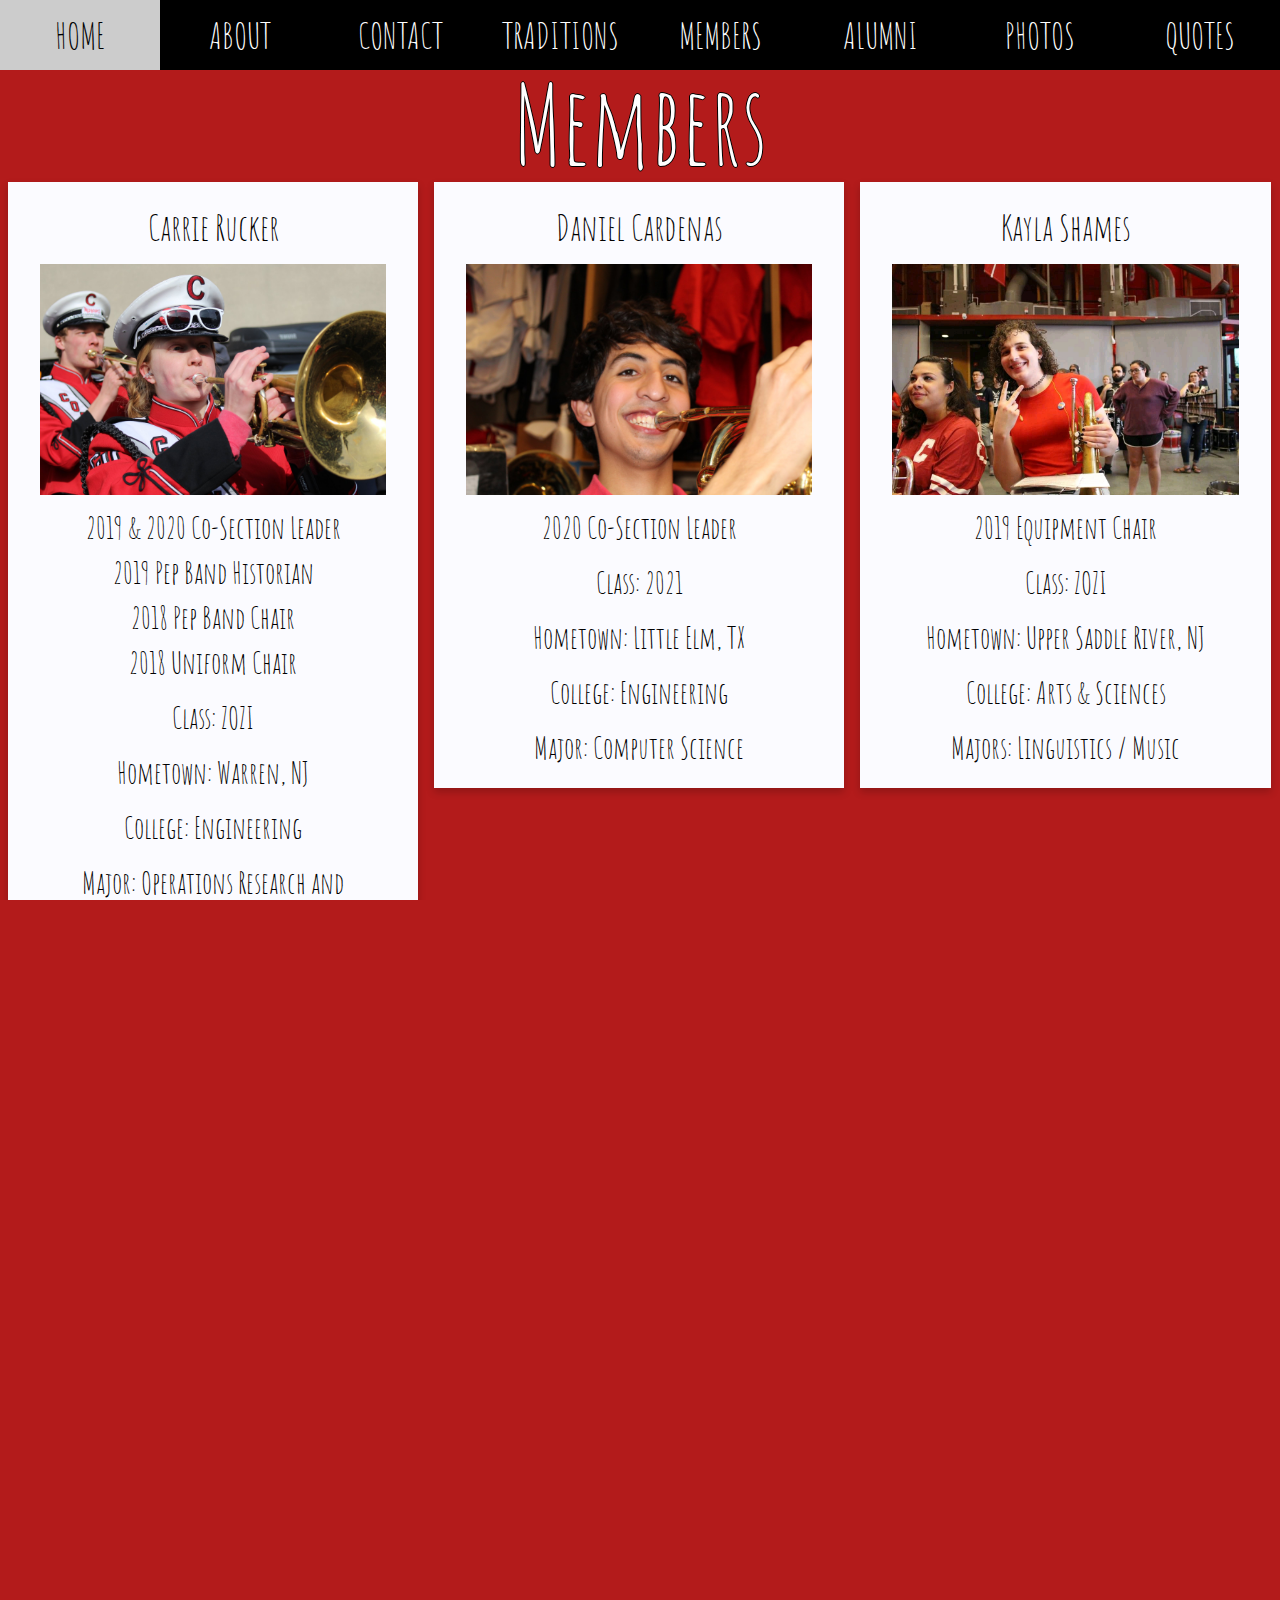
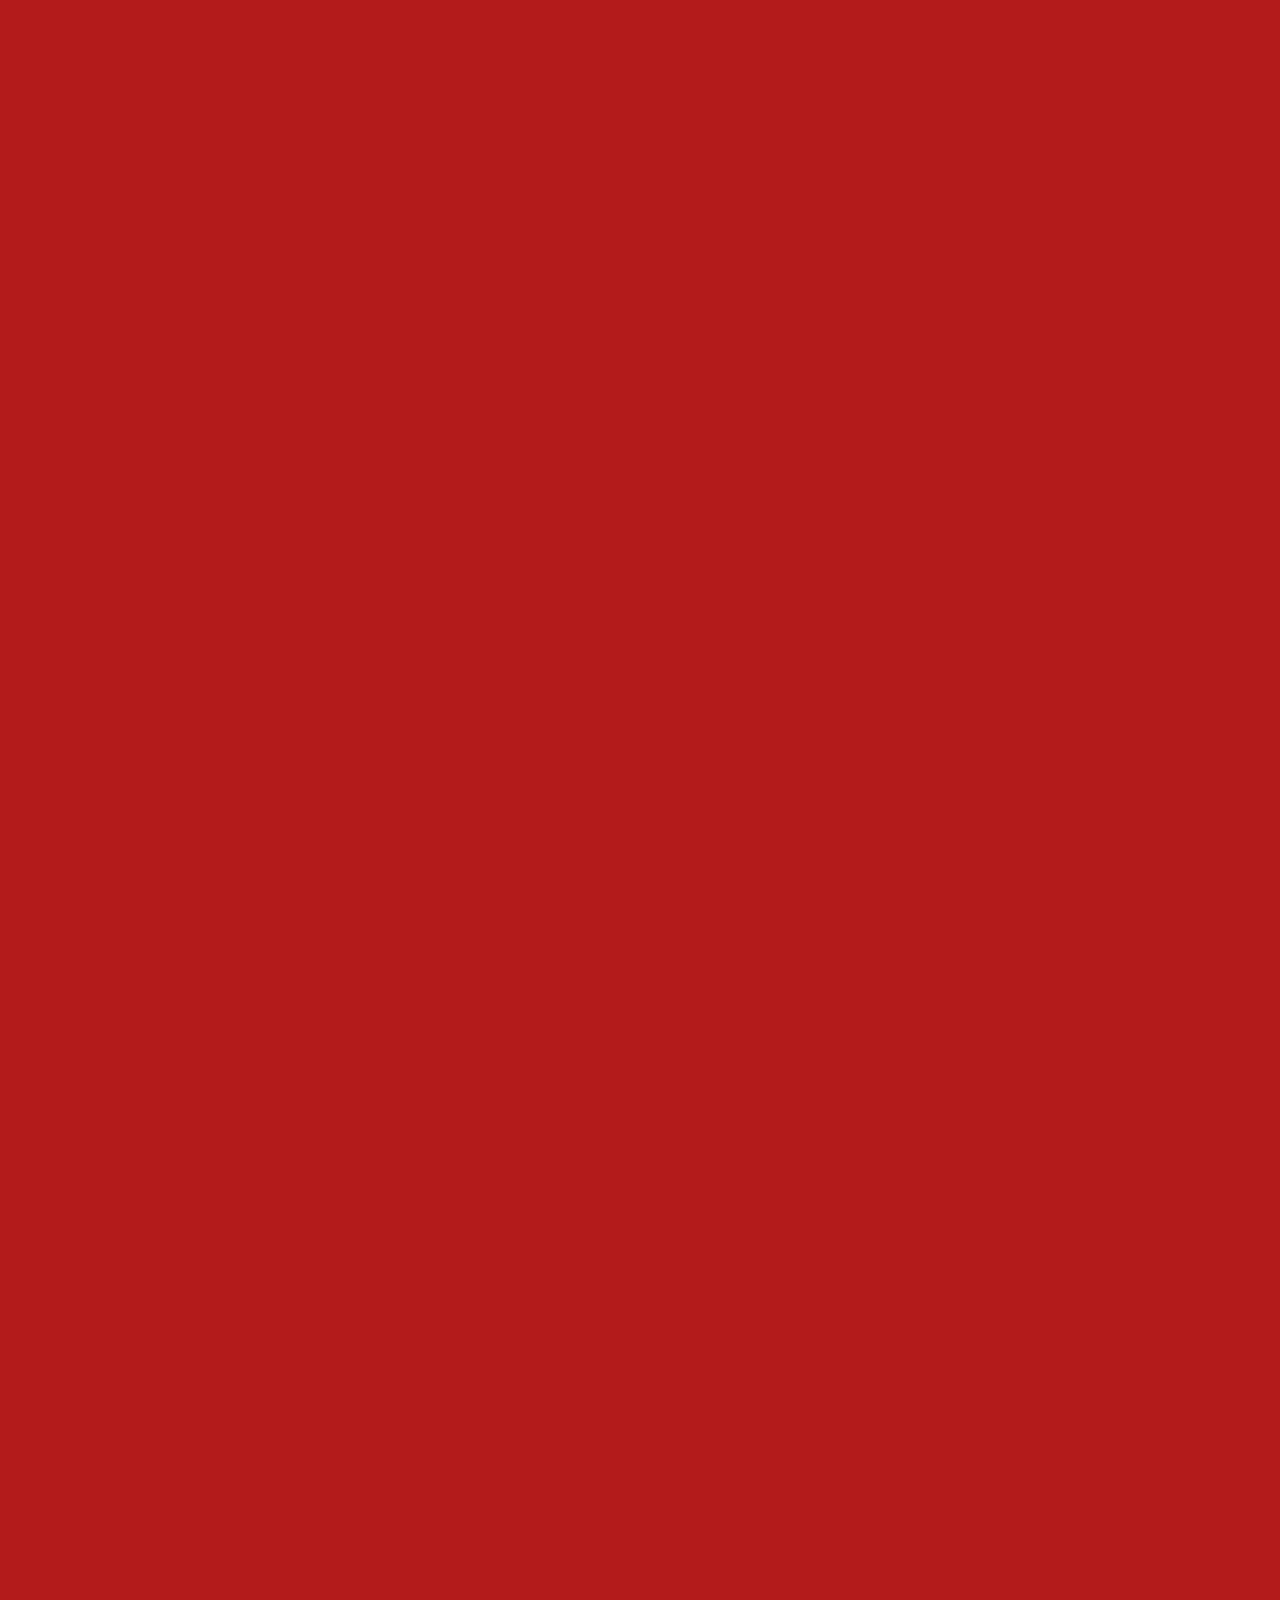
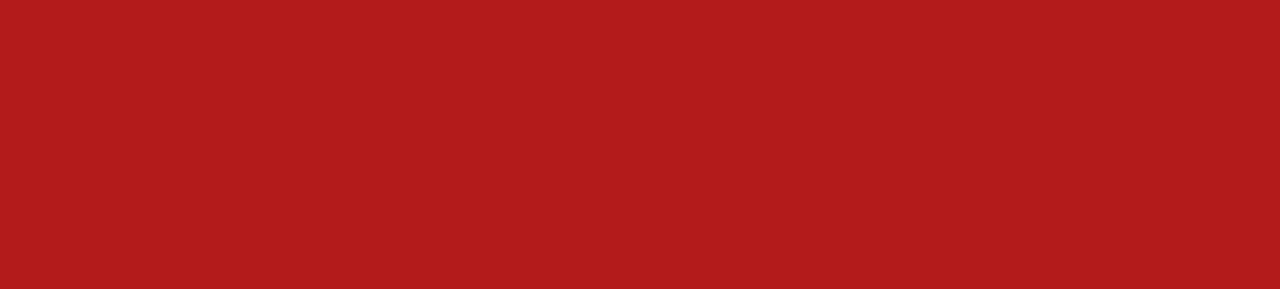
<file: members.html>
<!DOCTYPE html>
<html>
  <head>
    <meta http-equiv="content-type" content="text/html; charset=UTF-8">
    <title>Members</title>
    <meta charset="UTF-8">
    <meta name="viewport" content="width=device-width, initial-scale=1">
    <link rel="stylesheet" href="https://www.w3schools.com/w3css/4/w3.css">
    <link rel="stylesheet" href="https://fonts.googleapis.com/css?family=Amatic+SC">
    <link rel="stylesheet" href="styles.css">
  </head>
  <body vlink="#551A8B" text="#000000" bgcolor="#B31B1B" alink="#EE0000" link="#0000EE" style="margin-right:100px">
    <!-- Navbar (sit on top) -->
    <div w3-include-html="nav.html"></div>
    <header class="bgimg w3-display-container">
      <div class="w3-display-center w3-center">
        <h1 style="position:relative; top:.9em">
          <font color="#ffffff"><span class="" style="font-size: 3em; top: 10%; text-shadow: -1px 0px
                black, 0px 1px black, 1px 0px black, 0px -1px black;
                width: 803px; height: 320px;">Members</span></font>
        </h1>
      </div>
    </header>
    <!-- The Modal -->
    <div w3-include-html="modal.html"></div>
    <!-- Any bio card should look like this exactly, with specific details about a person obviously altered. Most importantly, loadBio("daniel") and id="daniel" absolutely need to be changed with each person
    For instance, if you were writing a bio card for Waluigi, you would do something like this:
    
    <div class="column">
      <div class="card w3-padding" onclick='loadBio("waluigi")' style="background-color:#fbfbff">
        <div class="container w3-center" id="waluigi">
          <h1>Daniel Cardenas</h1>
          <img src="profiles/waluigi.jpg" alt="Waluigi" style="width:100%" class="w3-image">
          <h2>Hunk</h2>
          <h2>Class: 2021</h2>
          <h2>Hometown: Mushroom Kingdom?</h2>
          <h2>College: School of Hard Waa's</h2>
          <h2>Major: Waaology</h2>
          <bio>Waluigi loves to waa. He is the guardian diety of the horns.</bio>
        </div>
      </div>
    </div>
      --->

    <div class="row">
      <div class="column">
        <div class="card w3-padding" onclick='loadBio("rucker")' style="background-color:#fbfbff">
          <div class="container w3-center" id="rucker">
            <h1>Carrie Rucker</h1>
            <img src="profiles/rucker.jpg" alt="Carrie" style="width:100%" class="w3-image">
            <h2>2019 &amp; 2020 Co-Section Leader<br>2019 Pep Band Historian<br>2018 Pep Band Chair<br>2018 Uniform Chair
            </h2>
            <h2>Class: ZOZI</h2>
            <h2>Hometown: Warren, NJ</h2>
            <h2>College: Engineering</h2>
            <h2>Major: Operations Research and Information Engineering Engineering</h2>
            <bio>Bios are hard so instead of being original here are some highlights from my horn bio emails for the last
              three years:<br><br>

              "I really like to crochet"<br>
              "I ate a mealworm during bio lab" (would do this again given sufficient motivation)<br> <!-- Lmao wth -->
              "I bought 10 NJ flags on amazon<br>
              "I have very strong opinions on Appel vs. RPCC Sunday brunch"<br>
              "I still don't understand how the TCAT system works" (have never taken a TCAT alone)<br>
              "My eyebrows are so blonde that sometimes it looks like I don't have eyebrows"<br>
              "I spill a lot of food on myself"<br><br>

              Carrie "Krusty Krab I eat it up" Rucker</bio>
          </div>
        </div>
      </div>
      <div class="column">
        <div class="card w3-padding" onclick='loadBio("cardenas")' style="background-color:#fbfbff">
          <div class="container w3-center" id="cardenas">
            <h1>Daniel Cardenas</h1>
            <img src="profiles/cardenas.jpg" alt="Daniel" style="width:100%" class="w3-image">
            <h2>2020 Co-Section Leader</h2>
            <h2>Class: 2021</h2>
            <h2>Hometown: Little Elm, TX</h2>
            <h2>College: Engineering</h2>
            <h2>Major: Computer Science</h2>
            <bio>Born in a foreign land, Daniel learned English by absorbing American TV and culture from a very young
              age. Ask him to speak his mother tongue, and be amazed at how the sounds coming out of his mouth definitely
              don't sound American. In 2019, Daniel became a US citizen!<br><br> Daniel's been on the course staff for CS
              2110 for over 2 years, and he'd love to answer any of your CS questions! He was also a Student Supervisor at
              two dining halls simultaneously, just so he could brag about it. He quit once he realized it really wasn't
              worth it.<br><br>Finally, Daniel's main role in the section is to produce cringe. </bio>
          </div>
        </div>
      </div>
      
      <div class="column">
        <div class="card w3-padding" onclick='loadBio("shames")' style="background-color:#fbfbff">
          <div class="container w3-center" id="shames">
            <h1>Kayla Shames</h1>
            <img src="profiles/shames.jpg" alt="Kayla" style="width:100%" class="w3-image">
            <h2>2019 Equipment Chair</h2>
            <h2>Class: ZOZI</h2>
            <h2>Hometown: Upper Saddle River, NJ</h2>
            <h2>College: Arts &amp; Sciences</h2>
            <h2>Majors: Linguistics / Music</h2>
            <bio>Kayla "why am i like this" Shames is in way too many musical groups and sometimes manages to fit some
              classes in between rehearsal. They can also do calligraphy so if you ever want "yeet" written real fancy
              somewhere they're your girl!</bio>
          </div>
        </div>
      </div>
      
    </div>

    <div class="row">
    
      <div class="column">
        <div class="card w3-padding" onclick='loadBio("mendoza")' style="background-color:#fbfbff">
          <div class="container w3-center" id="mendoza">
            <h1>Max Mendoza</h1>
            <img src="profiles/mendoza.jpeg" alt="Max" style="width:100%" class="w3-image">
            <h2>2019 Rank Leader</h2>
            <h2>Class: 2022</h2>
            <h2>Hometown: Anaheim, California</h2>
            <h2>College: Engineering</h2>
            <h2>Major: Mechanical Engineering</h2>
            <h2>Still looking for a drummer for my band, hmu if you can swing sticks rhythmically</h2>
            <bio>I like music, basketball, and taking long walks on the beach. I think I’m a stereotypical Californian,
              bruh.</bio>
          </div>
        </div>
      </div>
      <div class="column">
        <div class="card w3-padding" onclick='loadBio("uran")' style="background-color:#fbfbff">
          <div class="container w3-center" id="uran">
            <h1>Della Keahna Uran</h1>
            <img src="profiles/uran.jpeg" alt="Della" style="width:70%" class="w3-image">
            <h2>Class: 2022</h2>
            <h2>Hometown: Hayward, WI</h2>
            <h2>College: CALS</h2>
            <h2>Major: Environment and Sustainability</h2>
            <bio>Della is a midwestern rez baby turned musician turned model turned cowgirl. A teen mom of three nieces
              and two dogs, she is a professional multitasker. She is a former cheerleader and current archer. Do not
              accept her challenge to a plank-off.</bio>
          </div>
        </div>
      </div>
    
      <div class="column">
        <div class="card w3-padding" onclick='loadBio("faber")' style="background-color:#fbfbff">
          <div class="container w3-center" id="faber">
            <h1>Scott Faber</h1>
            <img src="profiles/faber.jpeg" alt="Scott" style="width:100%" class="w3-image">
            <h2>2020 Equipment Chair</h2>
            <h2>Class: 2023</h2>
            <h2>Hometown: Livingston, NJ</h2>
            <h2>College: Engineering</h2>
            <h2>Major: Electrical and Computer Engineering</h2>
            <bio>Scott is a French horn player, but he played trombone in the Cornell Symphony Orchestra. Known for
              wearing a leaf in his hair at home games, Scott loves to scream really high notes -- sometimes even through
              his horn!</bio>
          </div>
        </div>
      </div>
      
      </div>

    <div class="row">
    
      <div class="column">
        <div class="card w3-padding" onclick='loadBio("herzog")' style="background-color:#fbfbff">
          <div class="container w3-center" id="herzog">
            <h1>Caroline Herzog</h1>
            <img src="profiles/herzog.JPG" alt="Caroline" style="width:100%" class="w3-image">
            <h2>Class: 2023</h2>
            <h2>Hometown: Wakefield, Massachusetts</h2>
            <h2>College: Engineering</h2>
            <h2>Major: Environmental Engineering</h2>
            <bio>Outside of playing horn, Caroline loves camping throughout New England, hanging out with her pets
              (especially her dove named Mouse!), and playing viola, flute, and trumpet. Fun fact: she picked up horn
              freshman year of high school since her band director didn't allow flutes in marching band!</bio>
          </div>
        </div>
      </div>
    </div>
  </div>
  <div class="column">
    <div class="card w3-padding" onclick='loadBio("desir")' style="background-color:#fbfbff">
      <div class="container w3-center" id="desir">
        <h1>Chris Desir</h1>
        <img src="profiles/desir.jpg" alt="Chris" style="width:100%" class="w3-image">
        <h2>Proud member of rank star & lover of boba</h2>
        <h2>Class: 2023</h2>
        <h2>Hometown: I guess I'm from (Dover) Delaware, but if you ask me in person I'll say Florida</h2>
        <h2>College: ENGINEERING BABYYYY</h2>
        <h2>Major: Computer Science (I hold knowledge of the fifth loopy question)</h2>
        <bio>EEEEEEE90902139021saknkjdsanjknjk====12312@@#&*#*&^*&snsabquhhjbchwqgyuewnvsmd</bio>
      </div>
    </div>

    <!-- Footer -->
    <footer class="w3-center w3-black w3-padding-48 w3-xxlarge">
      <p>Powered by <a href="https://www.w3schools.com/w3css/default.asp" title="W3.CSS" target="_blank"
          class="w3-hover-text-green">w3.css</a></p>
    </footer>

    <script>
      function includeHTML() {
        let z, i, elmnt, file, xhttp;
        /* Loop through a collection of all HTML elements: */
        z = document.getElementsByTagName("*");
        for (i = 0; i < z.length; i++) {
          elmnt = z[i];
          /*search for elements with a certain atrribute:*/
          file = elmnt.getAttribute("w3-include-html");
          if (file) {
            /* Make an HTTP request using the attribute value as the file name: */
            xhttp = new XMLHttpRequest();
            xhttp.onreadystatechange = function () {
              if (this.readyState == 4) {
                if (this.status == 200) { elmnt.innerHTML = this.responseText; }
                if (this.status == 404) { elmnt.innerHTML = "Page not found."; }
                /* Remove the attribute, and call this function once more: */
                elmnt.removeAttribute("w3-include-html");
                includeHTML();
              }
            }
            xhttp.open("GET", file, true);
            xhttp.send();
            /* Exit the function: */
            return;
          }
        }
      }
      function loadBio(name) {
        const person = document.getElementById(name).childNodes;
        const modal = document.getElementById("myModal");
        const modalContents = document.getElementById("modal-contents").childNodes;
        const modalBio = document.getElementById("modal-bio");
        for (let i = 0; i < person.length; i++) {
          const info = person[i];
          const modalInfo = modalContents[i];
          if (typeof modalInfo !== "undefined" && info.tagName == "IMG") {
            modalInfo.src = info.src
            modalInfo.style.width = info.style.width
            modalInfo.className = info.className
          } else if (info.tagName == "BIO") {
            modalBio.innerHTML = info.innerHTML
          } else if (typeof modalInfo !== "undefined" && (info.tagName == "H1" || info.tagName == "H2")) {
            modalInfo.innerHTML = info.innerHTML
          }
        }
        modal.style.display = "block";
        return;
      }
      includeHTML();
    </script>
  </body>
</html>
</file>
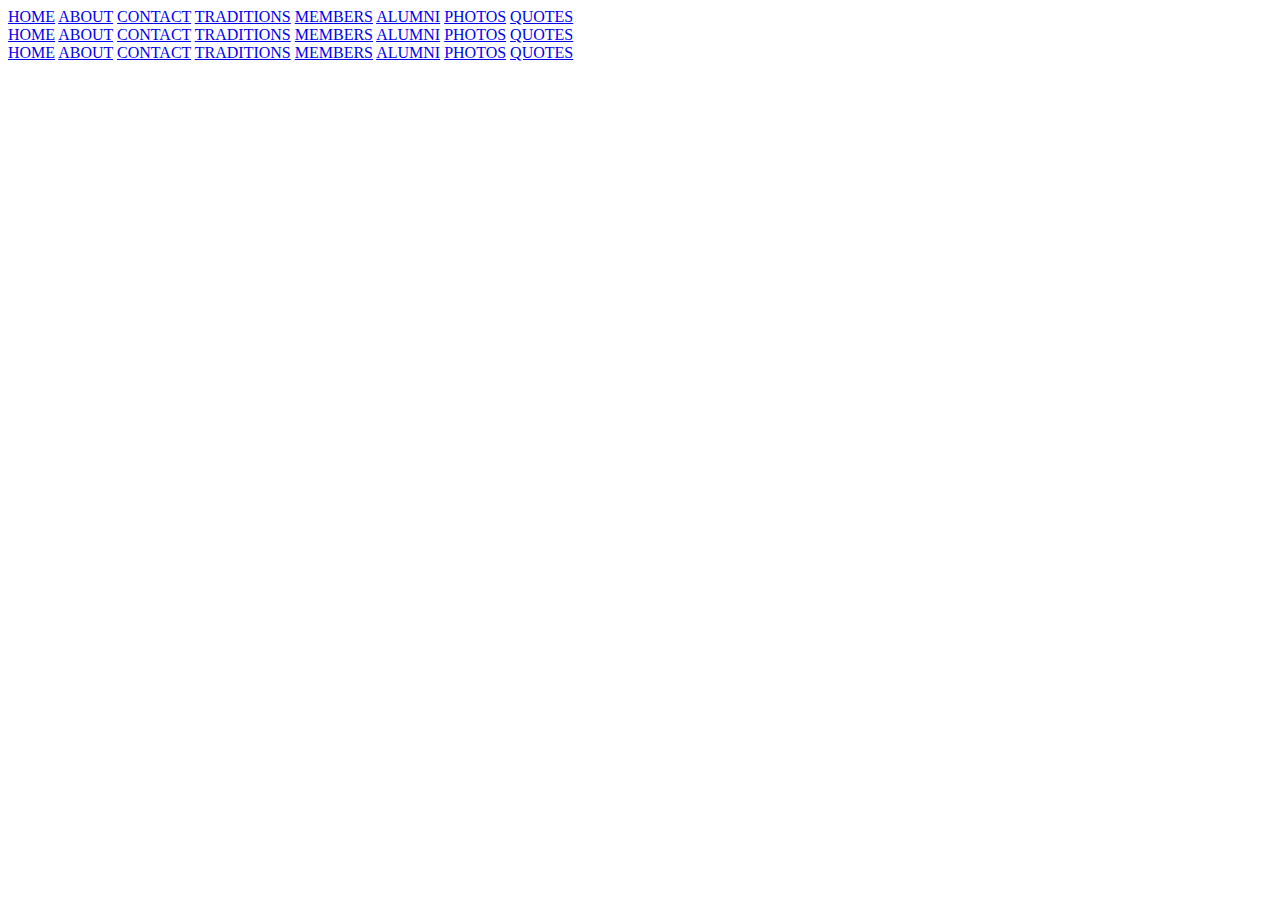
<file: nav.html>
<html>
    <div class="w3-top" id="nav-bar-small">
      <div class="w3-bar w3-hide-medium w3-hide-large w3-black w3-opacity
        w3-hover-opacity-off" style="font-size:1em"> 
        <a href="index.html#home" style="width:25%" class="w3-bar-item w3-button">HOME</a> 
          <a href="index.html#about" style="width:25%" class="w3-bar-item w3-button">ABOUT</a> 
          <a href="index.html#contact" style="width:25%" class="w3-bar-item w3-button">CONTACT</a> 
          <a href="traditions.html" style="width:25%" class="w3-bar-item w3-button">TRADITIONS</a>
          <a href="members.html" style="width:25%" class="w3-bar-item w3-button">MEMBERS</a>
          <a href="alumni.html" style="width:25%" class="w3-bar-item w3-button">ALUMNI</a>
        <a href="photos.php" style="width:25%" class="w3-bar-item w3-button">PHOTOS</a>
        <a href="quotes.html" style="width:25%" class="w3-bar-item w3-button">QUOTES</a>
          </div>
    </div>
    <div class="w3-top" id="nav-bar-large">
      <div class="w3-bar w3-hide-small w3-hide-large w3-xlarge w3-black w3-opacity
        w3-hover-opacity-off"> 
        <a href="index.html#home" style="width:12.5%" class="w3-bar-item w3-button">HOME</a> 
          <a href="index.html#about" style="width:12.5%" class="w3-bar-item w3-button">ABOUT</a> 
          <a href="index.html#contact" style="width:12.5%" class="w3-bar-item w3-button">CONTACT</a> 
        <a href="traditions.html" style="width:12.5%" class="w3-bar-item w3-button">TRADITIONS</a>
          <a href="members.html" style="width:12.5%" class="w3-bar-item w3-button">MEMBERS</a>
          <a href="alumni.html" style="width:12.5%" class="w3-bar-item w3-button">ALUMNI</a>
        <a href="photos.php" style="width:12.5%" class="w3-bar-item w3-button">PHOTOS</a>
        <a href="quotes.html" style="width:12.5%" class="w3-bar-item w3-button">QUOTES</a>
          </div>
    </div>
    <div class="w3-top" id="nav-bar-large">
      <div class="w3-bar w3-hide-small w3-hide-medium w3-xxlarge w3-black w3-opacity
        w3-hover-opacity-off"> 
        <a href="index.html#home" style="width:12.5%" class="w3-bar-item w3-button">HOME</a> 
          <a href="index.html#about" style="width:12.5%" class="w3-bar-item w3-button">ABOUT</a>
          <a href="index.html#contact" style="width:12.5%" class="w3-bar-item w3-button">CONTACT</a> 
        <a href="traditions.html" style="width:12.5%" class="w3-bar-item w3-button">TRADITIONS</a>
          <a href="members.html" style="width:12.5%" class="w3-bar-item w3-button">MEMBERS</a>
          <a href="alumni.html" style="width:12.5%" class="w3-bar-item w3-button">ALUMNI</a>
        <a href="photos.php" style="width:12.5%" class="w3-bar-item w3-button">PHOTOS</a>
        <a href="quotes.html" style="width:12.5%" class="w3-bar-item w3-button">QUOTES</a>
          </div>
    </div>
</html>
</file>
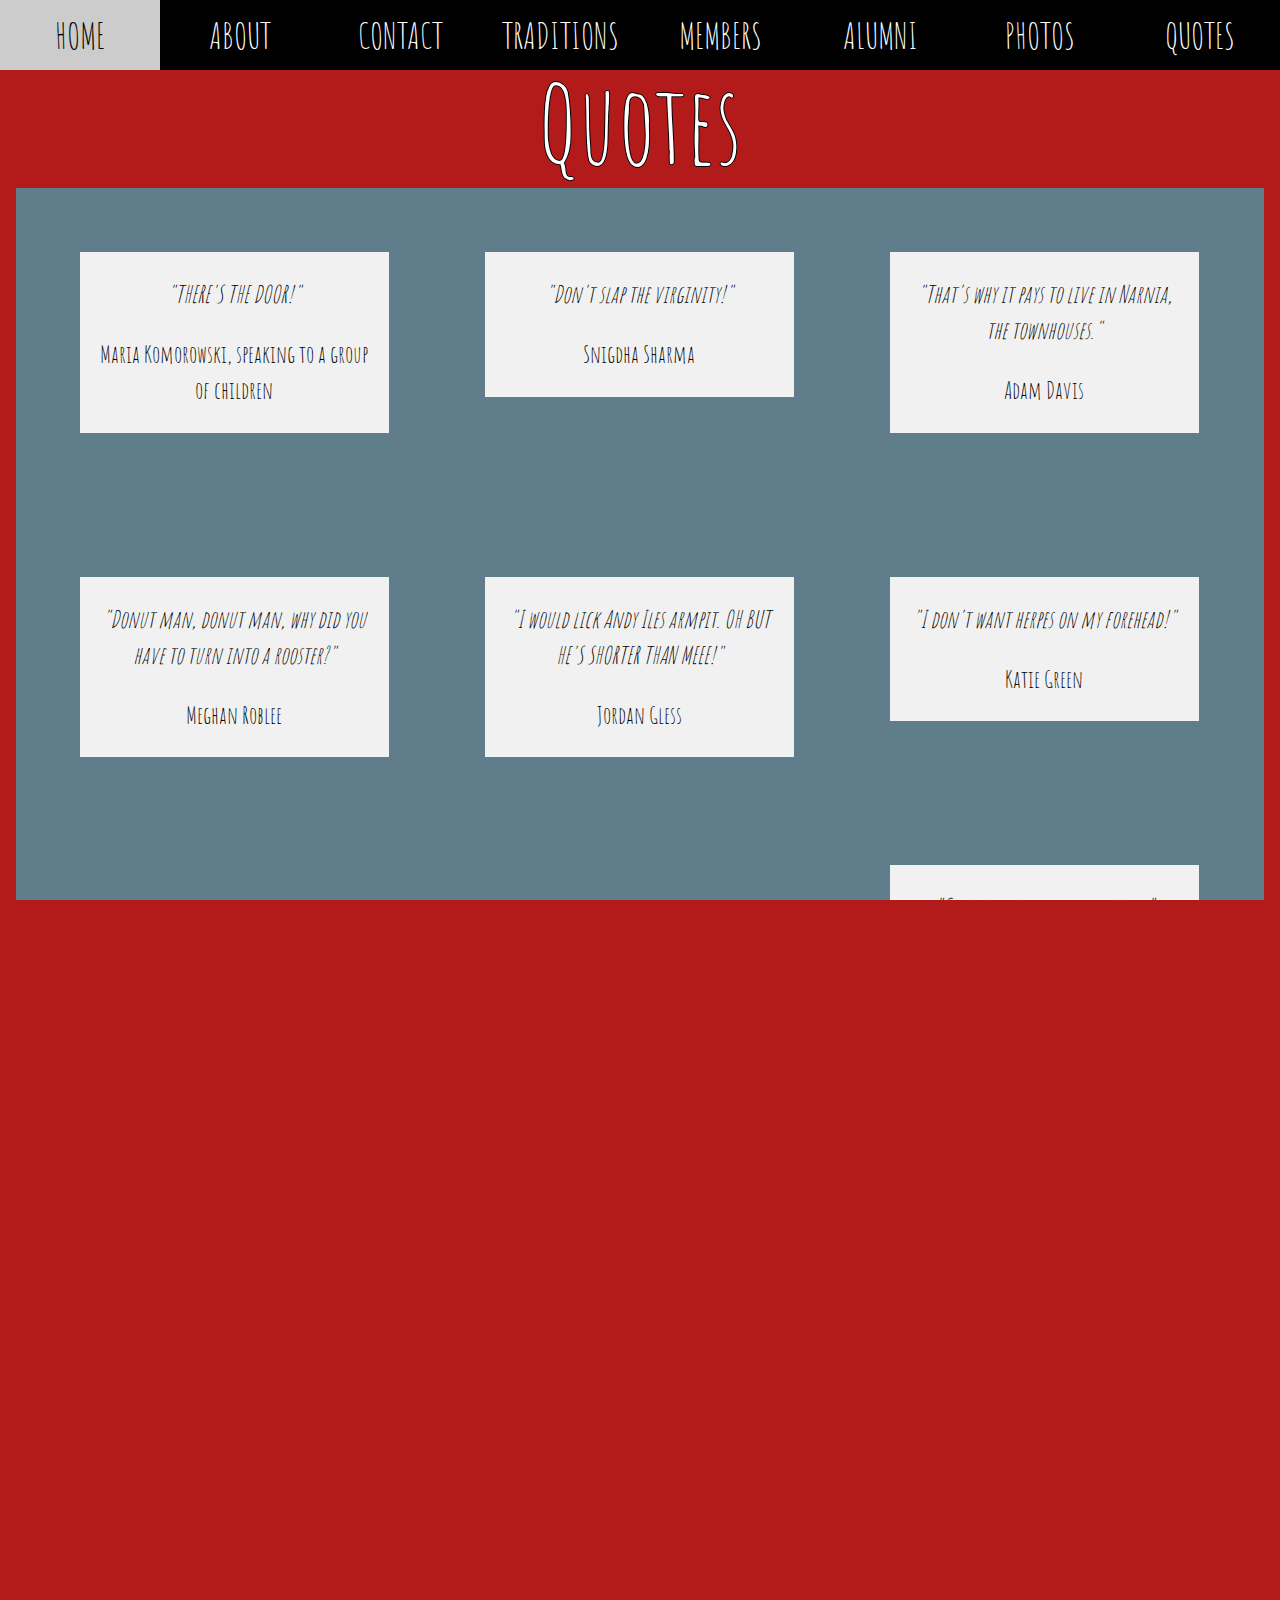
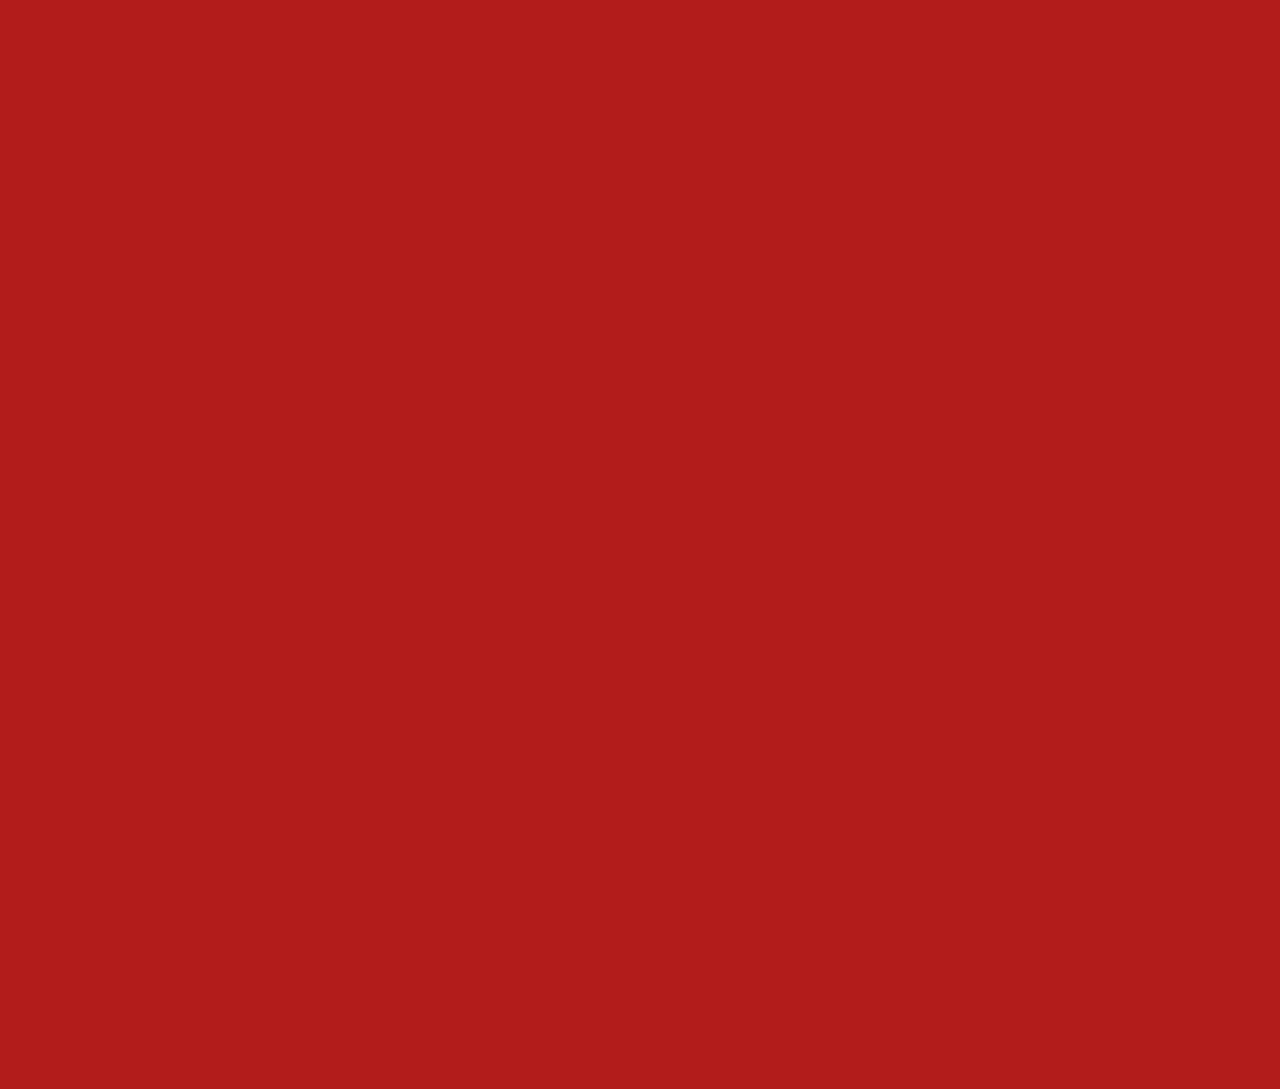
<file: quotes.html>
<!DOCTYPE html>
<html>
  <head>
    <meta http-equiv="content-type" content="text/html; charset=UTF-8">
    <title>Quotes</title>
    <meta charset="UTF-8">
    <meta name="viewport" content="width=device-width, initial-scale=1">
    <link rel="stylesheet"
      href="https://www.w3schools.com/w3css/4/w3.css">
    <link rel="stylesheet"
      href="https://fonts.googleapis.com/css?family=Amatic+SC">
      <link rel="stylesheet"
      href="styles.css">
      
  </head>
  <body vlink="#551A8B" text="#000000" bgcolor="#B31B1B" alink="#EE0000"
    link="#0000EE" style="margin-right:100px">
    <!-- Navbar (sit on top) -->
    <div w3-include-html="nav.html"></div>
    <header class="bgimg w3-display-container">
      <div class="w3-display-center w3-center">
        <h1 style="position:relative; top:.9em"> <font color="#ffffff"><span class="" style="font-size: 3em; top: 10%; text-shadow: -1px 0px
              black, 0px 1px black, 1px 0px black, 0px -1px black;
              width: 803px; height: 320px;">Quotes</span></font>
        </h1>
      </div>
    </header>
    
    <div class="w3-container w3-row w3-margin w3-blue-grey">
        <div class="w3-cell column w3-padding-48 w3-center">
             <blockquote class="w3-xlarge w3-panel w3-light-grey">
                <p>
                    <i>"THERE'S THE DOOR!"</i></p>
                        <p>Maria Komorowski, speaking to a group of children</p>
            </blockquote> 
        </div>
        
        <div class="w3-cell column w3-padding-48 w3-center">
             <blockquote class="w3-xlarge w3-panel w3-light-grey">
                <p>
                    <i>"Don't slap the virginity!"</i></p>
                        <p>Snigdha Sharma</p>
            </blockquote> 
        </div>
        
        <div class="w3-cell column w3-padding-48 w3-center">
             <blockquote class="w3-xlarge w3-panel w3-light-grey">
                <p>
                    <i>"That's why it pays to live in Narnia, the townhouses."</i></p>
                        <p>Adam Davis</p>
            </blockquote> 
        </div>
        
        <div class="w3-cell column w3-padding-48 w3-center">
             <blockquote class="w3-xlarge w3-panel w3-light-grey">
                <p>
                    <i>"Donut man, donut man, why did you have to turn into a rooster?"</i></p>
                        <p>Meghan Roblee</p>
            </blockquote> 
        </div>
        
        <div class="w3-cell column w3-padding-48 w3-center">
             <blockquote class="w3-xlarge w3-panel w3-light-grey">
                <p>
                    <i>"I would lick Andy Iles armpit. OH BUT HE'S SHORTER THAN MEEE!"</i></p>
                        <p>Jordan Gless</p>
            </blockquote> 
        </div>
        
        <div class="w3-cell column w3-padding-48 w3-center">
             <blockquote class="w3-xlarge w3-panel w3-light-grey">
                <p>
                    <i>"I don't want herpes on my forehead!"</i></p>
                        <p>Katie Green</p>
            </blockquote> 
        </div>
        
        <div class="w3-cell column w3-padding-48 w3-center">
             <blockquote class="w3-xlarge w3-panel w3-light-grey">
                <p>
                    <i>"Caucasians and their music..."</i></p>
                        <p>Sean Hardy</p>
            </blockquote> 
        </div>

        <div class="w3-cell column w3-padding-48 w3-center">
             <blockquote class="w3-xlarge w3-panel w3-light-grey">
                <p>
                    <i>"Baffroom, iffaca, frodown, erffquake."</i></p>
                        <p>Susie Lai</p>
            </blockquote> 
        </div>
        
        <div class="w3-cell column w3-padding-48 w3-center">
             <blockquote class="w3-xlarge w3-panel w3-light-grey">
                <p>
                    <i>"King Triton has huge nipples. Like Pepperoni."</i></p>
                        <p>John Flanagan</p>
            </blockquote> 
        </div>
        
        <div class="w3-cell column w3-padding-48 w3-center">
             <blockquote class="w3-xlarge w3-panel w3-light-grey">
                <p>
                    <i>Jessie Taft</i>: Do these dove chocolates have sappy sayings in the wrappers?<br>
                    <i>Sam Dean</i>: Yeah, like "Chocolate will never leave you."<br>
                    <i>Jessie Taft</i>: Bullshit... It'll leave out my butt in 12 hours.</p>
            </blockquote> 
        </div>
        
        <div class="w3-cell column w3-padding-48 w3-center">
             <blockquote class="w3-xlarge w3-panel w3-light-grey">
                <p>
                    <i>"Sorry."</i></p>
                        <p>Amanda Steckel, 54 times in 3 hours</p>
            </blockquote> 
        </div>
        
        <div class="w3-cell column w3-padding-48 w3-center">
             <blockquote class="w3-xlarge w3-panel w3-light-grey">
                <p>
                    <i>"I'm not drunk, I'm cake."</i></p>
                        <p>Alex Simpson</p>
            </blockquote> 
        </div>
        
        <div class="w3-cell column w3-padding-48 w3-center">
             <blockquote class="w3-xlarge w3-panel w3-light-grey">
                <p>
                    <i>"Learn to English! "</i></p>
                        <p>Jessie to Sam</p>
            </blockquote> 
        </div>
    </div>
    <div class="w3-container w3-row w3-margin w3-blue-grey">
        <div class="w3-cell column w3-padding-48 w3-center">
            <blockquote class="w3-xlarge w3-panel w3-light-grey">
                <p>
                    <i>"Snigdha got stuck in the bathroom<br>
                        Now she must live in the bathroom<br><br>
                        Snigdha got stuck in the bathroom<br>
                        Now she must live in the bathroom"</i></p>
                        <p>Unknown</p>
            </blockquote> 
        </div>
        
        <div class="w3-cell column w3-padding-48 w3-center">
             <blockquote class="w3-xlarge w3-panel w3-light-grey">
                <p>
                    The John Flanagan Song<br>
                    <i>There once was a man named old John Flanagan<br>
                    He was up to his shenanigans<br>
                    Tied it down but it flew up again<br>
                    Poor old Johnny Flanagan shenanigans</i><br>

                    Other verses:<br>
                    <i>Drank it down and threw it up again<br>
                    Went to lunch and came back late again<br>
                    Read about Pokemon by the fire again</i>
                    </p>
                        <p>Unknown</p>
            </blockquote> 
        </div>
    </div>
  
    <!-- Footer -->
    <footer class="w3-center w3-black w3-padding-48 w3-xxlarge">
      <p>Powered by <a
          href="https://www.w3schools.com/w3css/default.asp"
          title="W3.CSS" target="_blank" class="w3-hover-text-green">w3.css</a></p>
    </footer>
<script>

function includeHTML() {
  var z, i, elmnt, file, xhttp;
  /* Loop through a collection of all HTML elements: */
  z = document.getElementsByTagName("*");
  for (i = 0; i < z.length; i++) {
    elmnt = z[i];
    /*search for elements with a certain atrribute:*/
    file = elmnt.getAttribute("w3-include-html");
    if (file) {
      /* Make an HTTP request using the attribute value as the file name: */
      xhttp = new XMLHttpRequest();
      xhttp.onreadystatechange = function() {
        if (this.readyState == 4) {
          if (this.status == 200) {elmnt.innerHTML = this.responseText;}
          if (this.status == 404) {elmnt.innerHTML = "Page not found.";}
          /* Remove the attribute, and call this function once more: */
          elmnt.removeAttribute("w3-include-html");
          includeHTML();
        }
      }
      xhttp.open("GET", file, true);
      xhttp.send();
      /* Exit the function: */
      return;
    }
  }
}

includeHTML()


</script> 
  </body>
</html>
</file>
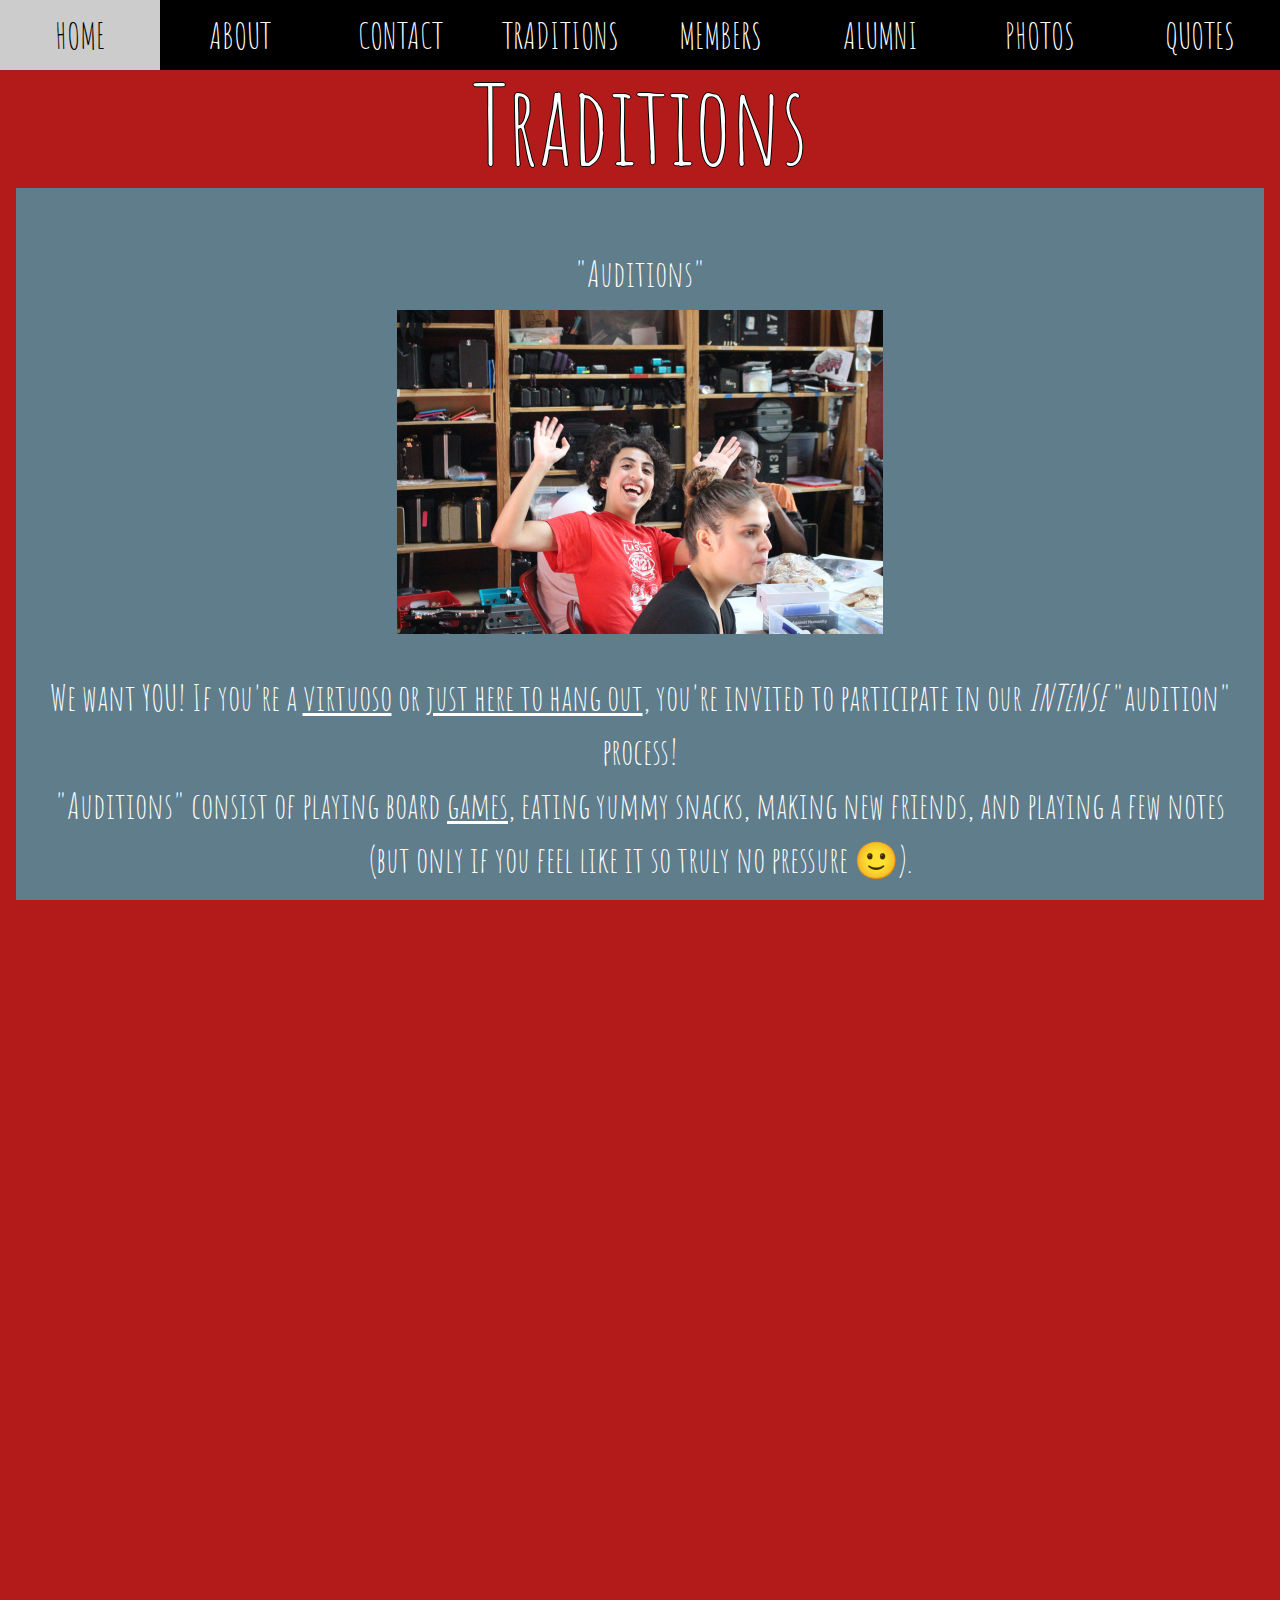
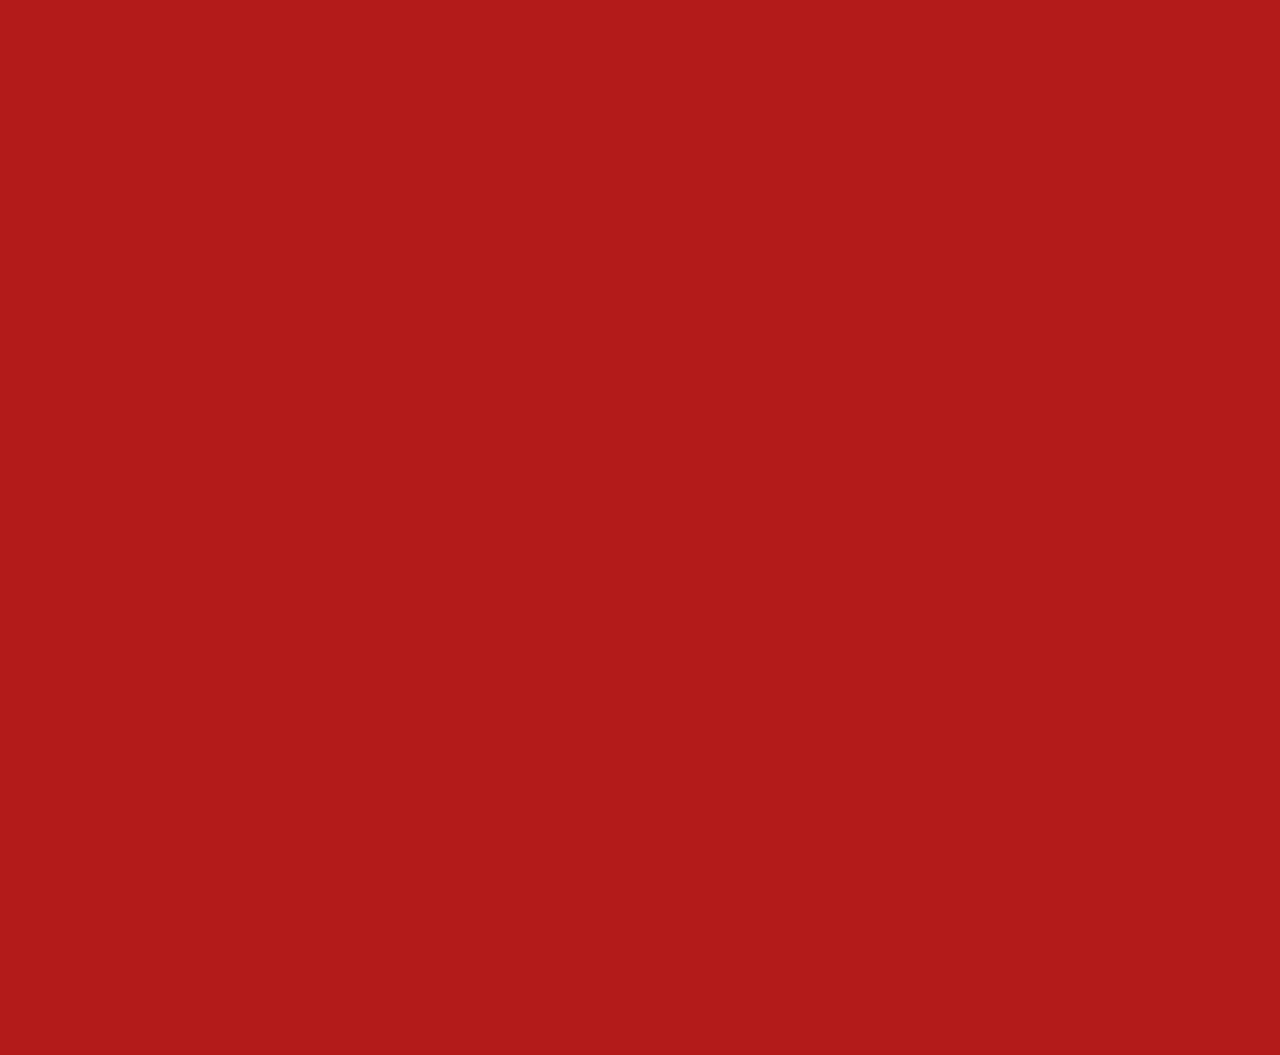
<file: traditions.html>
<!DOCTYPE html>
<html>

<head>
  <meta http-equiv="content-type" content="text/html; charset=UTF-8">
  <title>Traditions</title>
  <meta charset="UTF-8">
  <meta name="viewport" content="width=device-width, initial-scale=1">
  <link rel="stylesheet" href="https://www.w3schools.com/w3css/4/w3.css">
  <link rel="stylesheet" href="https://fonts.googleapis.com/css?family=Amatic+SC">
  <link rel="stylesheet" href="styles.css">

</head>

<body vlink="#551A8B" text="#000000" bgcolor="#B31B1B" alink="#EE0000" link="#0000EE" style="margin-right:100px">
  <!-- Navbar (sit on top) -->
  <div w3-include-html="nav.html"></div>
  <header class="bgimg w3-display-container">
    <div class="w3-display-center w3-center">
      <h1 style="position:relative; top:.9em">
        <font color="#ffffff"><span class="" style="font-size: 3em; top: 10%; text-shadow: -1px 0px
              black, 0px 1px black, 1px 0px black, 0px -1px black;
              width: 803px; height: 320px;">Traditions</span></font>
      </h1>
    </div>
  </header>
  <div class="w3-container w3-margin w3-blue-grey">
    <div class="w3-cell w3-padding-48 w3-center">
      <div class="w3-hide-small">
        <h1>"Auditions"</h1>
        <img src="images/2019/auditions_2019.jpg" class="w3-image" style="width:40%" title="Emma eats something sour">
        <p class="w3-xxlarge">We want YOU! If you're a <a
            href="https://www.youtube.com/watch?v=NhBktFVTjf8">virtuoso</a>
          or <a href="https://www.youtube.com/watch?v=V1aJOFoSR_g">just here to hang out</a>, you're invited to
          participate in our <i>INTENSE</i> "audition" process!<br>"Auditions" consist of playing board 
          <a href="Duck.html">games</a>, eating yummy snacks, making new friends, and playing a few notes
          (but only if you feel like it so truly no pressure 🙂).</p>
      </div>
      <div class="w3-hide-medium w3-hide-large">
        <h1>Auditions</h1>
        <img src="images/2019/auditions_2019.jpg" class="w3-image" style="width:80%" title="Emma eats something sour">
        <p class="w3-xlarge">We want YOU! If you're a <a href="https://www.youtube.com/watch?v=NhBktFVTjf8">virtuoso</a>
          or <a href="https://www.youtube.com/watch?v=V1aJOFoSR_g">just here to hang out</a>, you're invited to
          participate in our <i>INTENSE</i> "audition" process!<br>"Auditions" consist of playing board
          <a href="Duck.html">games</a>, eating yummy snacks, making new friends, and playing a few notes
          (but only if you feel like it so truly no pressure 🙂).</p>
      </div>
    </div>
    <br>
    <div class="w3-cell w3-padding-48 w3-center">
      <div class="w3-hide-small">
        <h1>First Night</h1>
        <img src="images/2019/first_night.jpg" class="w3-image" style="width:40%"
          title="Scott contemplates his life choices">
        <p class="w3-xxlarge">Why is that girl screaming? Come to your first ever band event, and find out why we're
          Cornell's largest <strike>cult</strike> student-run organization!</p>
      </div>
      <div class="w3-hide-medium w3-hide-large">
        <h1>First Night</h1>
        <img src="images/2019/first_night.jpg" class="w3-image" style="width:80%"
          title="Scott contemplates his life choices">
        <p class="w3-xlarge">Why is that girl screaming? Come to your first ever band event, and find out why we're
          Cornell's largest <strike>cult</strike> student-run organization!</p>
      </div>
    </div>
    <br>
    <div class="w3-cell w3-padding-48 w3-center">
      <div class="w3-hide-small">
        <h1>Stewart Park Picnic</h1>
        <img src="images/2016/fountain_2016.jpg" class="w3-image" style="width:40%" title="KR ruins some kid's day">
        <p class="w3-xxlarge">Play games, eat some food, and <a href="https://www.youtube.com/watch?v=rVD1v7j0HIQ">get
            some slurp juice.</a><br>Compete against the other sections to make the horns proud, and achieve that <a
            href="https://www.youtube.com/watch?v=WpkPdpiHBhw"><b>epic victory royale</b></a>. Hope you don't mind
          getting wet!</p>
      </div>
      <div class="w3-hide-medium w3-hide-large">
        <h1>Stewart Park Picnic</h1>
        <img src="images/2016/fountain_2016.jpg" class="w3-image" style="width:80%" title="KR ruins some kid's day">
        <p class="w3-xlarge">Play games, eat some food, and <a href="https://www.youtube.com/watch?v=rVD1v7j0HIQ">get
            some slurp juice.</a><br>Compete against the other sections to make the horns proud, and achieve that <a
            href="https://www.youtube.com/watch?v=WpkPdpiHBhw"><b>epic victory royale</b></a>. Hope you don't mind
          getting wet!</p>
      </div>
    </div>
  </div>

  <!-- Footer -->
  <footer class="w3-center w3-black w3-padding-48 w3-xxlarge">
    <p>Powered by <a href="https://www.w3schools.com/w3css/default.asp" title="W3.CSS" target="_blank"
        class="w3-hover-text-green">w3.css</a></p>
  </footer>
  <script>

    function includeHTML() {
      var z, i, elmnt, file, xhttp;
      /* Loop through a collection of all HTML elements: */
      z = document.getElementsByTagName("*");
      for (i = 0; i < z.length; i++) {
        elmnt = z[i];
        /*search for elements with a certain atrribute:*/
        file = elmnt.getAttribute("w3-include-html");
        if (file) {
          /* Make an HTTP request using the attribute value as the file name: */
          xhttp = new XMLHttpRequest();
          xhttp.onreadystatechange = function () {
            if (this.readyState == 4) {
              if (this.status == 200) { elmnt.innerHTML = this.responseText; }
              if (this.status == 404) { elmnt.innerHTML = "Page not found."; }
              /* Remove the attribute, and call this function once more: */
              elmnt.removeAttribute("w3-include-html");
              includeHTML();
            }
          }
          xhttp.open("GET", file, true);
          xhttp.send();
          /* Exit the function: */
          return;
        }
      }
    }

    includeHTML()


  </script>
</body>

</html>
</file>
<file: styles.css>
html,body
{
    width: 100%;
    height: 100%;
    margin: 0px;
    padding: 0px;
    overflow-x: hidden; 
    position: relative
}
body,h1,h2,h3,h4,h5,h6 {font-family: "Amatic SC", sans-serif}

.menu {display: none}

/* Three columns side by side */
.column {
  float: left;
  width: 33.3%;
  margin-bottom: 16px;
  padding: 0 8px;
}

/* Display the columns below each other instead of side by side on small screens */
@media screen and (max-width: 650px) {
  .column {
    width: 100%;
    display: block;
  }
}

/* Add some shadows to create a card effect */
.card {
  box-shadow: 0 4px 8px 0 rgba(0, 0, 0, 0.2);
}

/* Some left and right padding inside the container */
.container {
  padding: 0 16px;
}

/* Clear floats */
.container::after, .row::after {
  content: "";
  clear: both;
  display: table;
}

.title {
  color: grey;
}

.button {
  border: none;
  outline: 0;
  display: inline-block;
  padding: 8px;
  color: white;
  background-color: #000;
  text-align: center;
  cursor: pointer;
  width: 100%;
}

.card:hover {opacity: 0.7;}

/* The Modal (background) */
.modal {
  display: none; /* Hidden by default */
  position: fixed; /* Stay in place */
  z-index: 1; /* Sit on top */
  padding-top: 100px; /* Location of the box */
  left: 0;
  top: 0;
  width: 100%; /* Full width */
  height: 100%; /* Full height */
  overflow-y: auto; /* Enable scroll if needed */
  overflow-x: hidden;
  background-color: rgb(0,0,0); /* Fallback color */
  background-color: rgba(0,0,0,1); /* Black w/ opacity */
  
}

/* Modal Content (image) */
.modal-content {
  margin: auto;
  display: block;
}

/* Caption of Modal Image */
#caption {
  margin: auto;
  display: block;
  width: 80%;
  max-width: 700px;
  text-align: center;
  color: #ccc;
  padding: 10px 0;
  height: 150px;
}

/* Add Animation */
.modal-content, #caption {  
  -webkit-animation-name: zoom;
  -webkit-animation-duration: 0.6s;
  animation-name: zoom;
  animation-duration: 0.6s;
}

@-webkit-keyframes zoom {
  from {-webkit-transform:scale(0)} 
  to {-webkit-transform:scale(1)}
}

@keyframes zoom {
  from {transform:scale(0)} 
  to {transform:scale(1)}
}

/* The Close Button */
.close {
  position: absolute;
  top: 15px;
  right: 35px;
  color: #f1f1f1;
  font-size: 40px;
  font-weight: bold;
  transition: 0.3s;
}

.close:hover,
.close:focus {
  color: #bbb;
  text-decoration: none;
  cursor: pointer;
}

bio {display: none}

.rotate90 {
    -webkit-transform: rotate(90deg);
    -moz-transform: rotate(90deg);
    -o-transform: rotate(90deg);
    -ms-transform: rotate(90deg);
    transform: rotate(90deg);
}
</file>
